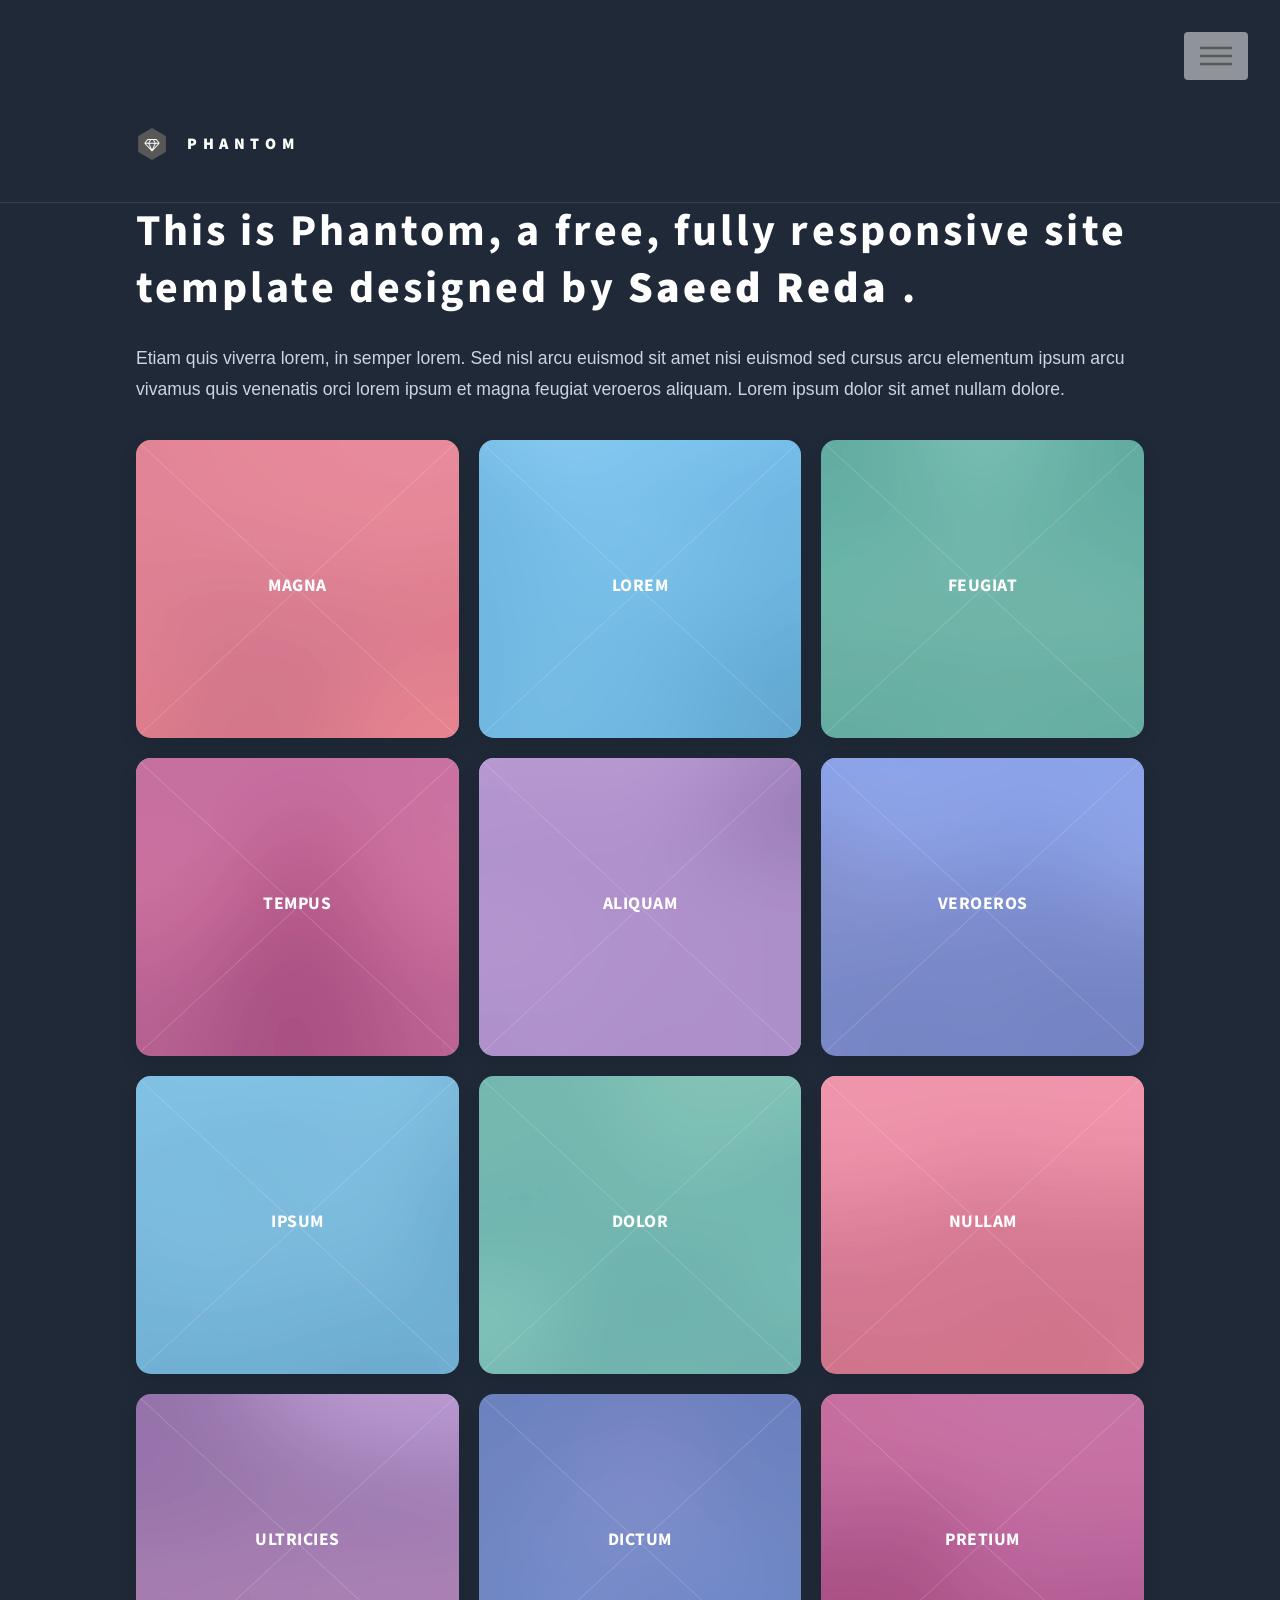
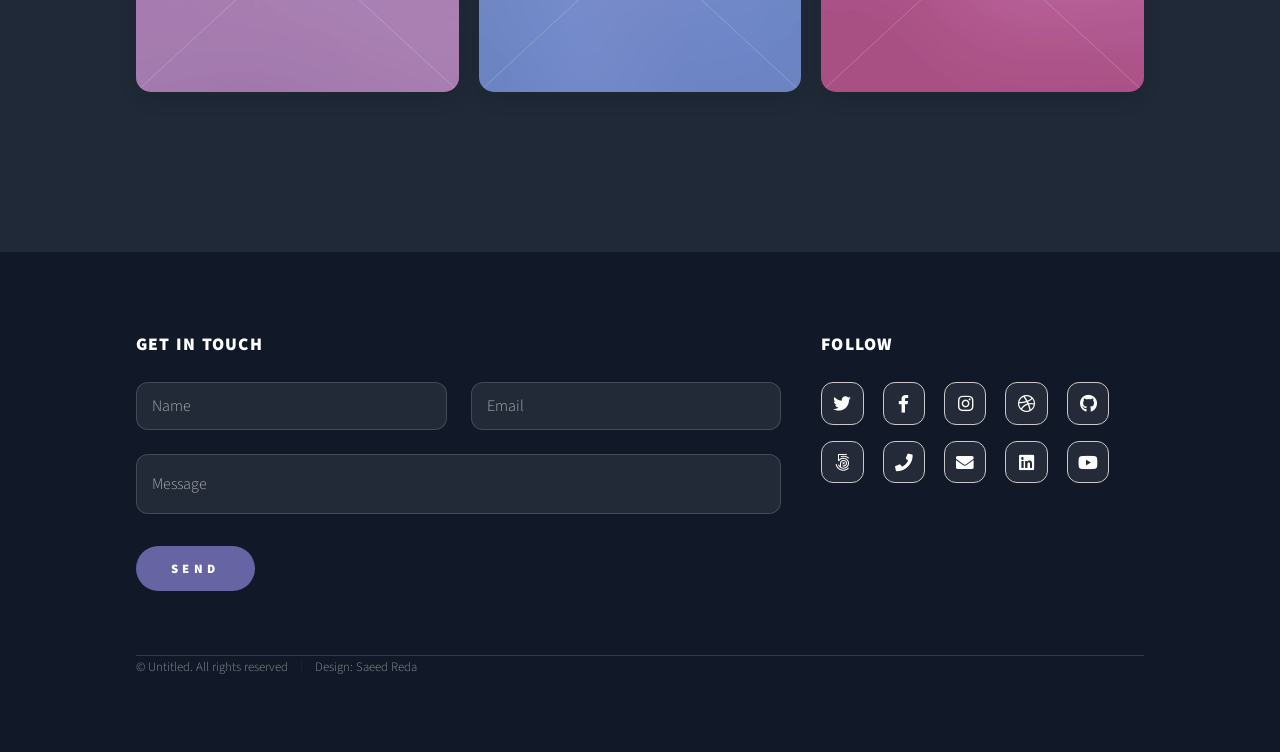
<file: index.html>
<!DOCTYPE HTML>
<!--
	Phantom by HTML5 UP
	html5up.net | @ajlkn
	Free for personal and commercial use under the CCA 3.0 license (html5up.net/license)
-->
<html>
	<head>
		<title>Template-1</title>
		<meta charset="utf-8" />
		<meta name="viewport" content="width=device-width, initial-scale=1, user-scalable=no" />
		<link rel="stylesheet" href="assets/css/main.css" />
		<noscript><link rel="stylesheet" href="assets/css/noscript.css" /></noscript>
	</head>
	<body class="is-preload">
		<!-- Wrapper -->
			<div id="wrapper">

				<!-- Header -->
					<header id="header">
						<div class="inner">

							<!-- Logo -->
								<a href="index.html" class="logo">
									<span class="symbol"><img src="images/logo.svg" alt="" /></span>	
									<span class="title">Phantom</span>
								</a>

							<!-- Nav -->
								<nav>
									<ul>
										<li><a href="#menu">Menu</a></li>
									</ul>
								</nav>

						</div>
					</header>

				<!-- Menu -->
					<nav id="menu">
						<h2>Menu</h2>
						<ul>
							<li><a href="index.html">Home</a></li>
							<li><a href="generic.html">Ipsum veroeros</a></li>
							<li><a href="generic.html">Tempus etiam</a></li>
							<li><a href="generic.html">Consequat dolor</a></li>
							<li><a href="elements.html">Elements</a></li>
						</ul>
					</nav>

				<!-- Main -->
					<div id="main">
						<div class="inner">
							<header>
								<h1>This is Phantom, a free, fully responsive site<br />
								template designed by <b>Saeed Reda
								</b>.</h1>
								<p>Etiam quis viverra lorem, in semper lorem. Sed nisl arcu euismod sit amet nisi euismod sed cursus arcu elementum ipsum arcu vivamus quis venenatis orci lorem ipsum et magna feugiat veroeros aliquam. Lorem ipsum dolor sit amet nullam dolore.</p>
							</header>
							<section class="tiles">
								<article class="style1">
									<span class="image">
										<img src="images/pic01.jpg" alt="" />
									</span>
									<a href="generic.html">
										<h2>Magna</h2>
										<div class="content">
											<p>Sed nisl arcu euismod sit amet nisi lorem etiam dolor veroeros et feugiat.</p>
										</div>
									</a>
								</article>
								<article class="style2">
									<span class="image">
										<img src="images/pic02.jpg" alt="" />
									</span>
									<a href="generic.html">
										<h2>Lorem</h2>
										<div class="content">
											<p>Sed nisl arcu euismod sit amet nisi lorem etiam dolor veroeros et feugiat.</p>
										</div>
									</a>
								</article>
								<article class="style3">
									<span class="image">
										<img src="images/pic03.jpg" alt="" />
									</span>
									<a href="generic.html">
										<h2>Feugiat</h2>
										<div class="content">
											<p>Sed nisl arcu euismod sit amet nisi lorem etiam dolor veroeros et feugiat.</p>
										</div>
									</a>
								</article>
								<article class="style4">
									<span class="image">
										<img src="images/pic04.jpg" alt="" />
									</span>
									<a href="generic.html">
										<h2>Tempus</h2>
										<div class="content">
											<p>Sed nisl arcu euismod sit amet nisi lorem etiam dolor veroeros et feugiat.</p>
										</div>
									</a>
								</article>
								<article class="style5">
									<span class="image">
										<img src="images/pic05.jpg" alt="" />
									</span>
									<a href="generic.html">
										<h2>Aliquam</h2>
										<div class="content">
											<p>Sed nisl arcu euismod sit amet nisi lorem etiam dolor veroeros et feugiat.</p>
										</div>
									</a>
								</article>
								<article class="style6">
									<span class="image">
										<img src="images/pic06.jpg" alt="" />
									</span>
									<a href="generic.html">
										<h2>Veroeros</h2>
										<div class="content">
											<p>Sed nisl arcu euismod sit amet nisi lorem etiam dolor veroeros et feugiat.</p>
										</div>
									</a>
								</article>
								<article class="style2">
									<span class="image">
										<img src="images/pic07.jpg" alt="" />
									</span>
									<a href="generic.html">
										<h2>Ipsum</h2>
										<div class="content">
											<p>Sed nisl arcu euismod sit amet nisi lorem etiam dolor veroeros et feugiat.</p>
										</div>
									</a>
								</article>
								<article class="style3">
									<span class="image">
										<img src="images/pic08.jpg" alt="" />
									</span>
									<a href="generic.html">
										<h2>Dolor</h2>
										<div class="content">
											<p>Sed nisl arcu euismod sit amet nisi lorem etiam dolor veroeros et feugiat.</p>
										</div>
									</a>
								</article>
								<article class="style1">
									<span class="image">
										<img src="images/pic09.jpg" alt="" />
									</span>
									<a href="generic.html">
										<h2>Nullam</h2>
										<div class="content">
											<p>Sed nisl arcu euismod sit amet nisi lorem etiam dolor veroeros et feugiat.</p>
										</div>
									</a>
								</article>
								<article class="style5">
									<span class="image">
										<img src="images/pic10.jpg" alt="" />
									</span>
									<a href="generic.html">
										<h2>Ultricies</h2>
										<div class="content">
											<p>Sed nisl arcu euismod sit amet nisi lorem etiam dolor veroeros et feugiat.</p>
										</div>
									</a>
								</article>
								<article class="style6">
									<span class="image">
										<img src="images/pic11.jpg" alt="" />
									</span>
									<a href="generic.html">
										<h2>Dictum</h2>
										<div class="content">
											<p>Sed nisl arcu euismod sit amet nisi lorem etiam dolor veroeros et feugiat.</p>
										</div>
									</a>
								</article>
								<article class="style4">
									<span class="image">
										<img src="images/pic12.jpg" alt="" />
									</span>
									<a href="generic.html">
										<h2>Pretium</h2>
										<div class="content">
											<p>Sed nisl arcu euismod sit amet nisi lorem etiam dolor veroeros et feugiat.</p>
										</div>
									</a>
								</article>
							</section>
						</div>
					</div>

				<!-- Footer -->
					<footer id="footer">
						<div class="inner">
							<section>
								<h2>Get in touch</h2>
								<form method="post" action="#">
									<div class="fields">
										<div class="field half">
											<input type="text" name="name" id="name" placeholder="Name" />
										</div>
										<div class="field half">
											<input type="email" name="email" id="email" placeholder="Email" />
										</div>
										<div class="field">
											<textarea name="message" id="message" placeholder="Message"></textarea>
										</div>
									</div>
									<ul class="actions">
										<li><input type="submit" value="Send" class="primary" /></li>
									</ul>
								</form>
							</section>
							<section>
								<h2>Follow</h2>
								<ul class="icons">
									<li><a href="#" class="icon brands style2 fa-twitter"><span class="label">Twitter</span></a></li>
									<li><a href="#" class="icon brands style2 fa-facebook-f"><span class="label">Facebook</span></a></li>
									<li><a href="#" class="icon brands style2 fa-instagram"><span class="label">Instagram</span></a></li>
									<li><a href="#" class="icon brands style2 fa-dribbble"><span class="label">Dribbble</span></a></li>
									<li><a href="#" class="icon brands style2 fa-github"><span class="label">GitHub</span></a></li>
									<li><a href="#" class="icon brands style2 fa-500px"><span class="label">500px</span></a></li>
									<li><a href="#" class="icon solid style2 fa-phone"><span class="label">Phone</span></a></li>
									<li><a href="#" class="icon solid style2 fa-envelope"><span class="label">Email</span></a></li>
									<li><a href="#" class="icon brands style2 fa-linkedin"><span class="label">LinkedIn</span></a></li>
									<li><a href="#" class="icon brands style2 fa-youtube"><span class="label">YouTube</span></a></li>
								</ul>
							</section>
							<ul class="copyright">
								<li>&copy; Untitled. All rights reserved</li><li>Design: Saeed Reda</li>
							</ul>
						</div>
					</footer>

			</div>

		<!-- Scripts -->
			<script src="assets/js/jquery.min.js"></script>
			<script src="assets/js/browser.min.js"></script>
			<script src="assets/js/breakpoints.min.js"></script>
			<script src="assets/js/util.js"></script>
			<script src="assets/js/main.js"></script>

	</body>
</html>
</file>
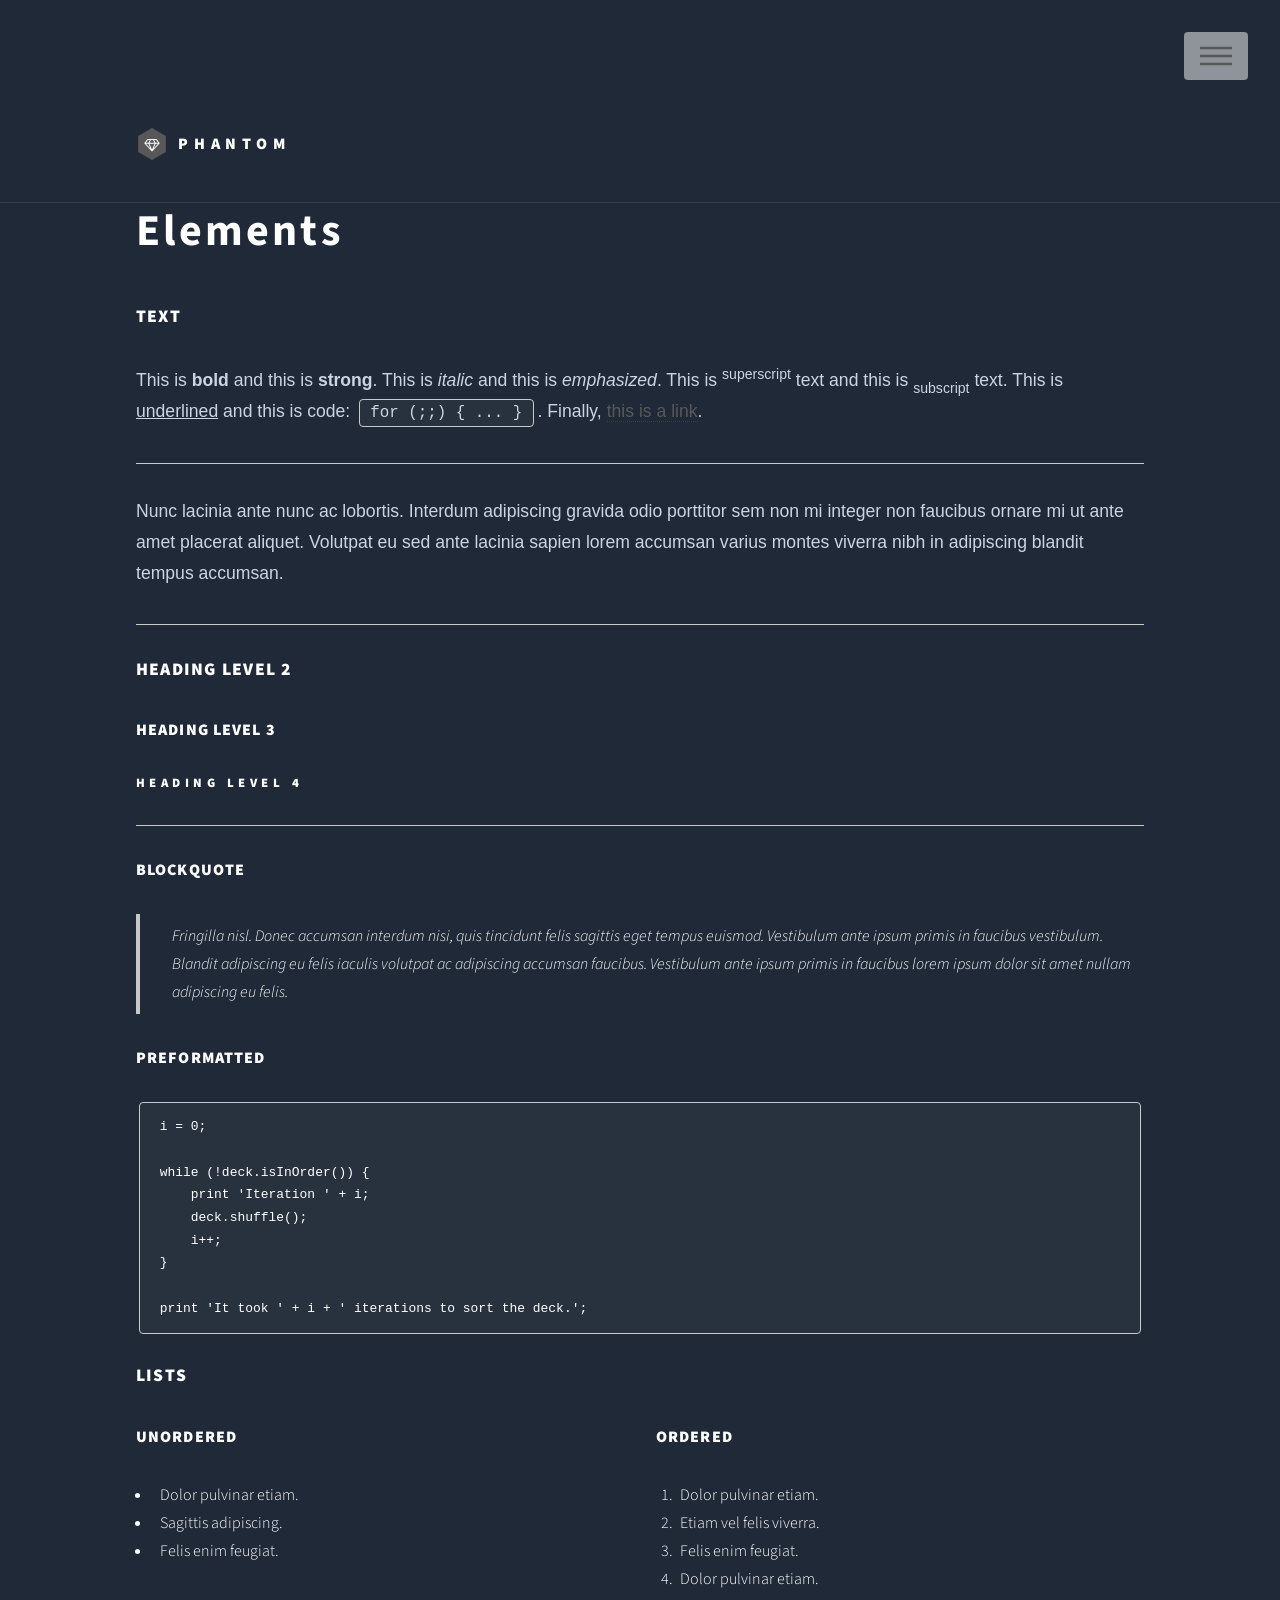
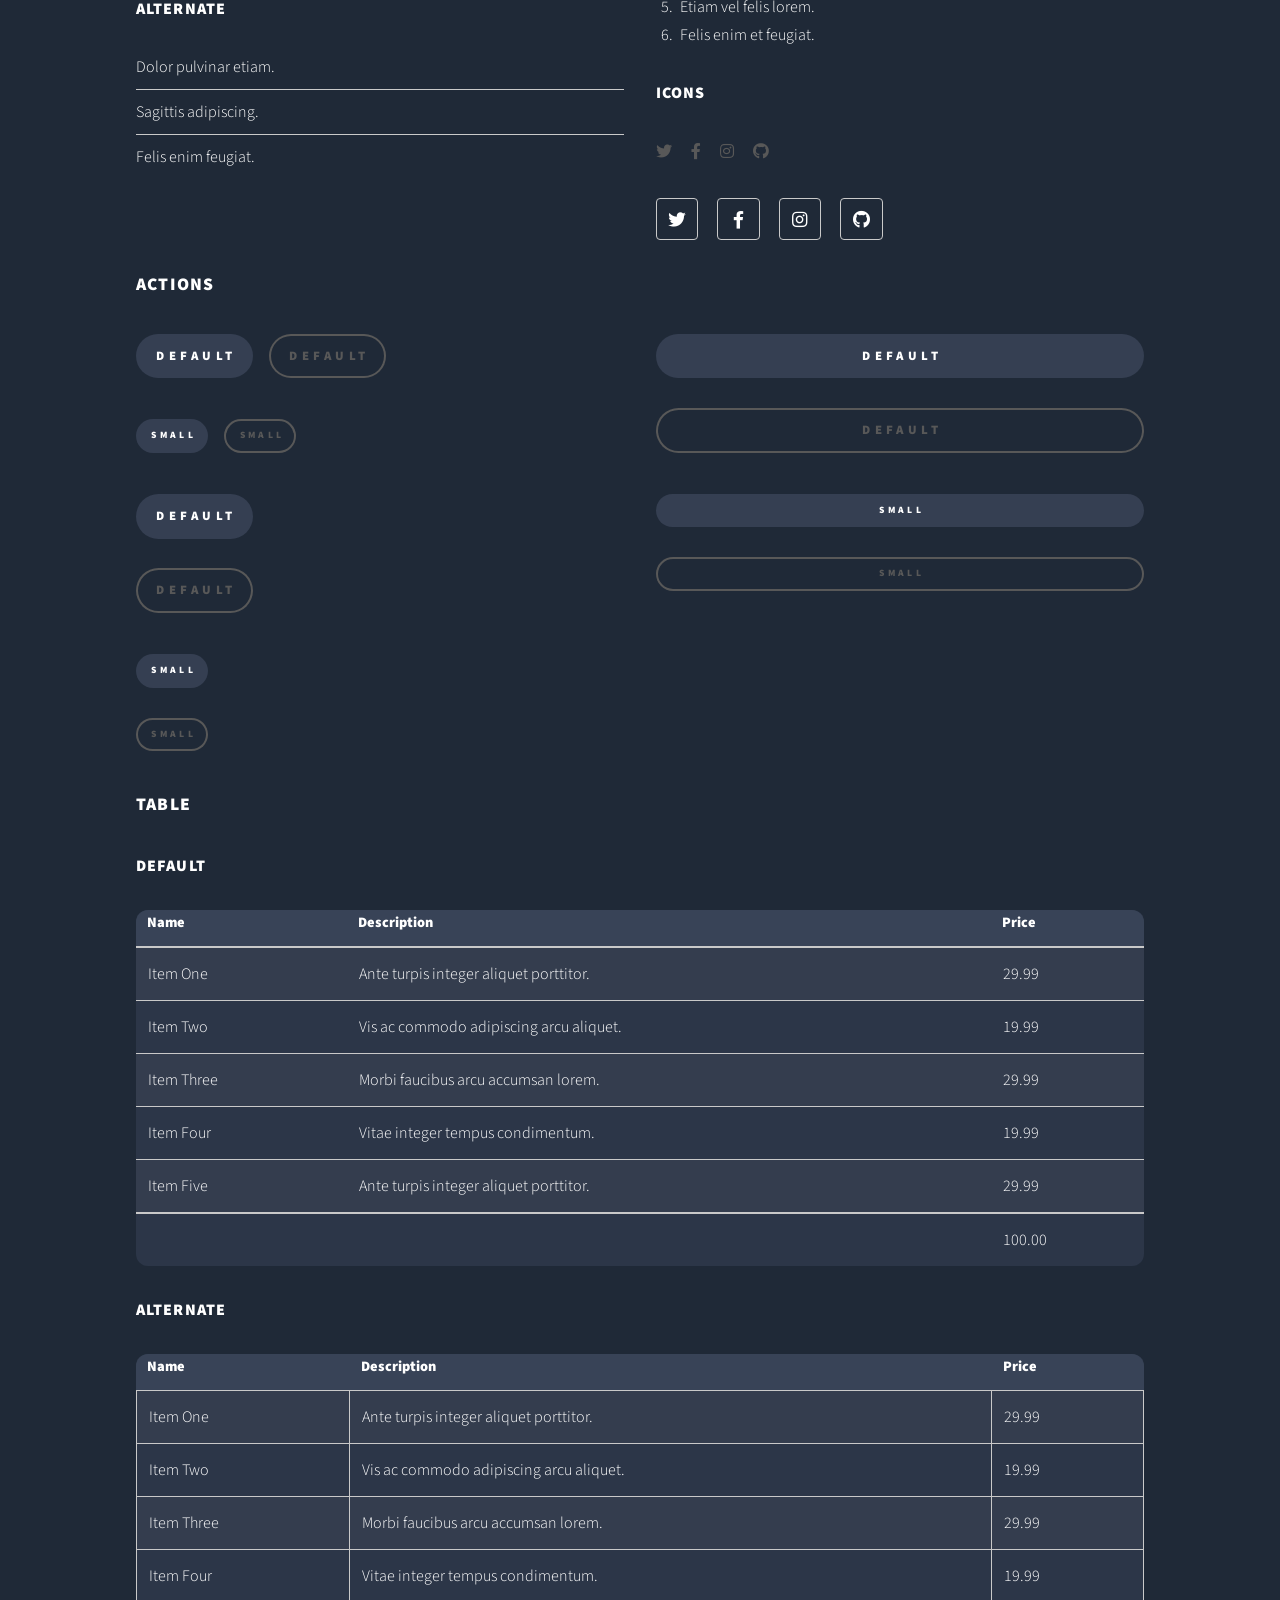
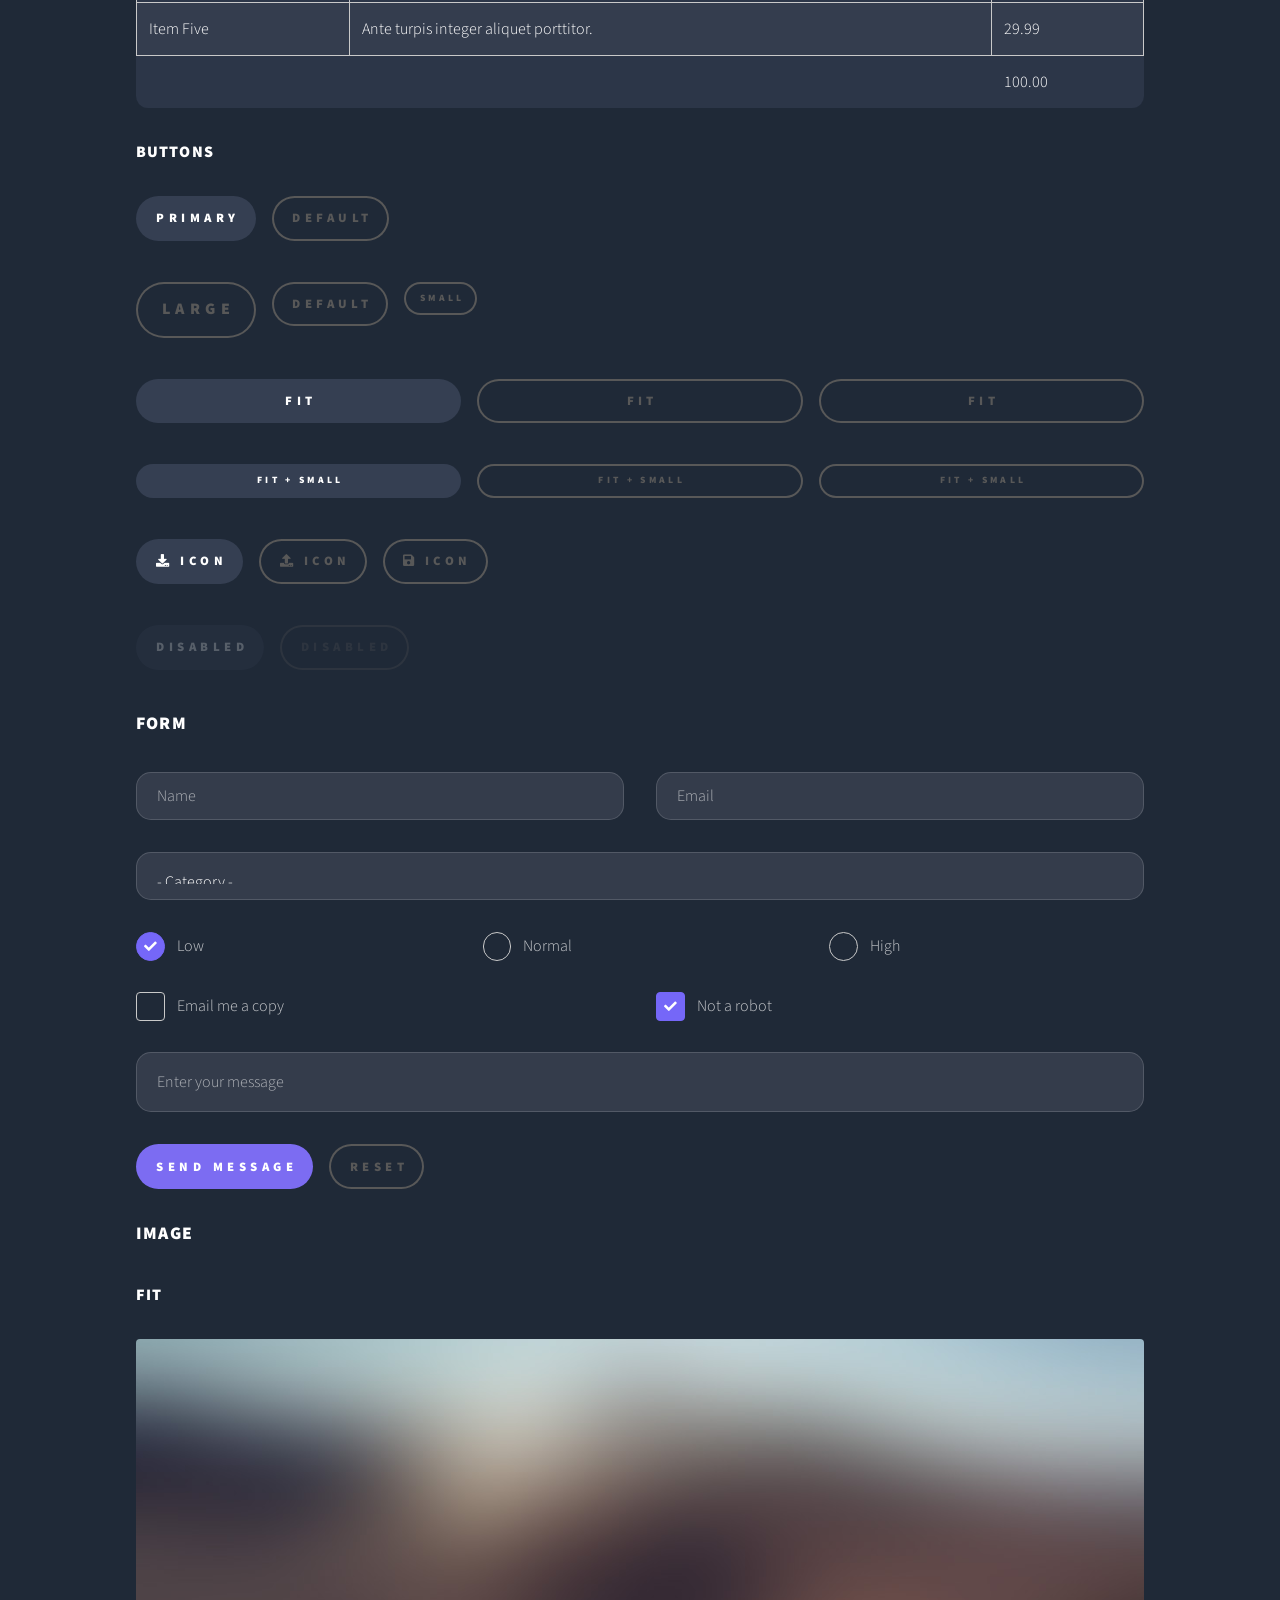
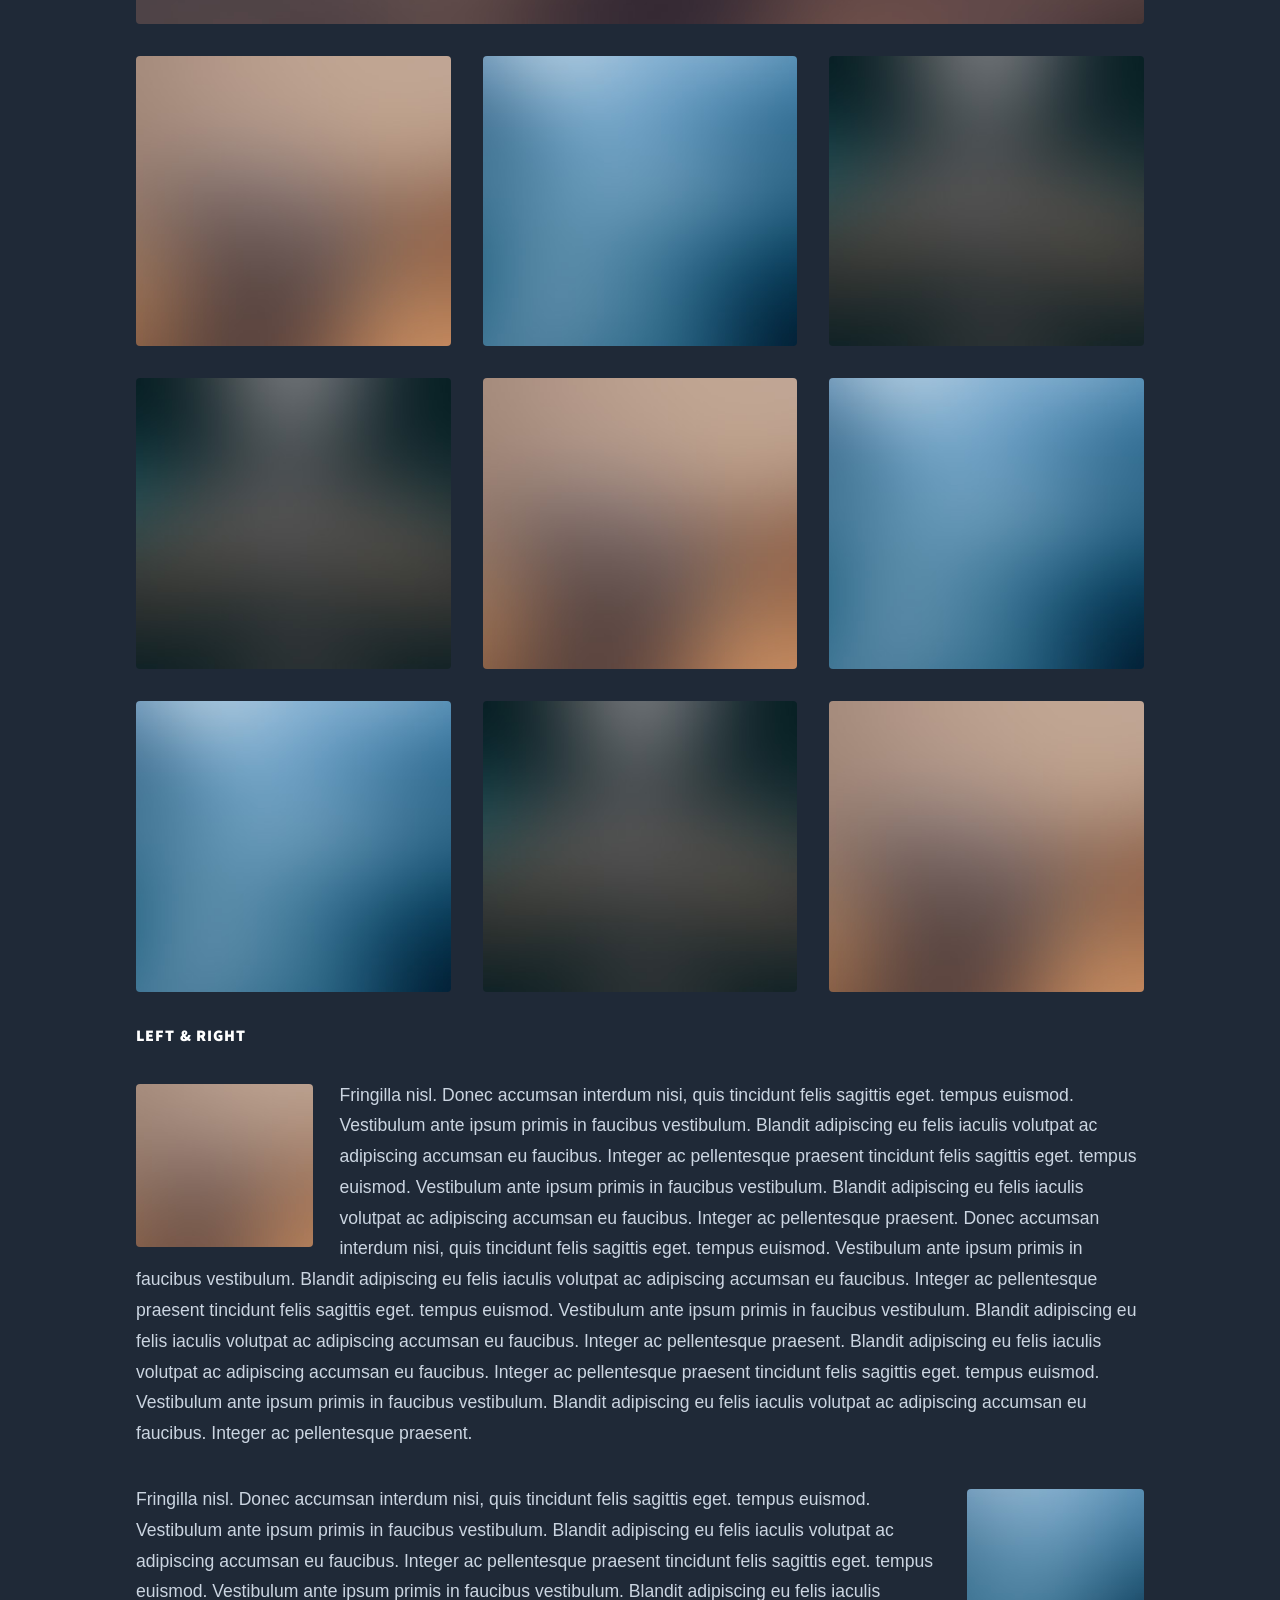
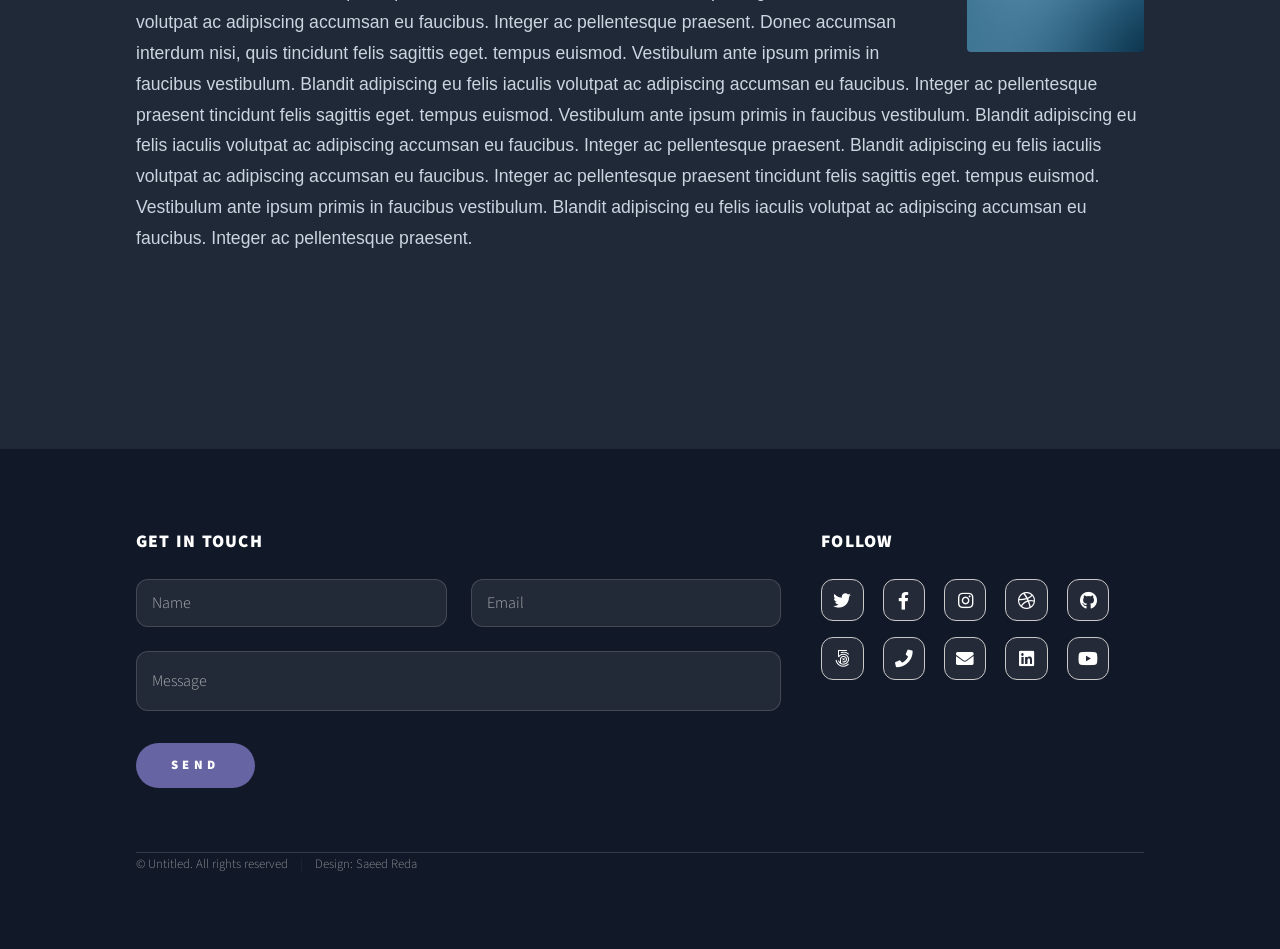
<file: elements.html>
<!DOCTYPE HTML>
<!--
	Phantom by HTML5 UP
	html5up.net | @ajlkn
	Free for personal and commercial use under the CCA 3.0 license (html5up.net/license)
-->
<html>
	<head>
		<title>Elements - Phantom by HTML5 UP</title>
		<meta charset="utf-8" />
		<meta name="viewport" content="width=device-width, initial-scale=1, user-scalable=no" />
		<link rel="stylesheet" href="assets/css/main.css" />
		<noscript><link rel="stylesheet" href="assets/css/noscript.css" /></noscript>
	</head>
	<body class="is-preload">
		<!-- Wrapper -->
			<div id="wrapper">

				<!-- Header -->
					<header id="header">
						<div class="inner">

							<!-- Logo -->
								<a href="index.html" class="logo">
									<span class="symbol"><img src="images/logo.svg" alt="" /></span><span class="title">Phantom</span>
								</a>

							<!-- Nav -->
								<nav>
									<ul>
										<li><a href="#menu">Menu</a></li>
									</ul>
								</nav>

						</div>
					</header>

				<!-- Menu -->
					<nav id="menu">
						<h2>Menu</h2>
						<ul>
							<li><a href="index.html">Home</a></li>
							<li><a href="generic.html">Ipsum veroeros</a></li>
							<li><a href="generic.html">Tempus etiam</a></li>
							<li><a href="generic.html">Consequat dolor</a></li>
							<li><a href="elements.html">Elements</a></li>
						</ul>
					</nav>

				<!-- Main -->
					<div id="main">
						<div class="inner">
							<h1>Elements</h1>

							<!-- Text -->
								<section>
									<h2>Text</h2>
									<p>This is <b>bold</b> and this is <strong>strong</strong>. This is <i>italic</i> and this is <em>emphasized</em>.
									This is <sup>superscript</sup> text and this is <sub>subscript</sub> text.
									This is <u>underlined</u> and this is code: <code>for (;;) { ... }</code>. Finally, <a href="#">this is a link</a>.</p>
									<hr />
									<p>Nunc lacinia ante nunc ac lobortis. Interdum adipiscing gravida odio porttitor sem non mi integer non faucibus ornare mi ut ante amet placerat aliquet. Volutpat eu sed ante lacinia sapien lorem accumsan varius montes viverra nibh in adipiscing blandit tempus accumsan.</p>
									<hr />
									<h2>Heading Level 2</h2>
									<h3>Heading Level 3</h3>
									<h4>Heading Level 4</h4>
									<hr />
									<h3>Blockquote</h3>
									<blockquote>Fringilla nisl. Donec accumsan interdum nisi, quis tincidunt felis sagittis eget tempus euismod. Vestibulum ante ipsum primis in faucibus vestibulum. Blandit adipiscing eu felis iaculis volutpat ac adipiscing accumsan faucibus. Vestibulum ante ipsum primis in faucibus lorem ipsum dolor sit amet nullam adipiscing eu felis.</blockquote>
									<h3>Preformatted</h3>
									<pre><code>i = 0;

while (!deck.isInOrder()) {
    print 'Iteration ' + i;
    deck.shuffle();
    i++;
}

print 'It took ' + i + ' iterations to sort the deck.';</code></pre>
								</section>

							<!-- Lists -->
								<section>
									<h2>Lists</h2>
									<div class="row">
										<div class="col-6 col-12-medium">
											<h3>Unordered</h3>
											<ul>
												<li>Dolor pulvinar etiam.</li>
												<li>Sagittis adipiscing.</li>
												<li>Felis enim feugiat.</li>
											</ul>
											<h3>Alternate</h3>
											<ul class="alt">
												<li>Dolor pulvinar etiam.</li>
												<li>Sagittis adipiscing.</li>
												<li>Felis enim feugiat.</li>
											</ul>
										</div>
										<div class="col-6 col-12-medium">
											<h3>Ordered</h3>
											<ol>
												<li>Dolor pulvinar etiam.</li>
												<li>Etiam vel felis viverra.</li>
												<li>Felis enim feugiat.</li>
												<li>Dolor pulvinar etiam.</li>
												<li>Etiam vel felis lorem.</li>
												<li>Felis enim et feugiat.</li>
											</ol>
											<h3>Icons</h3>
											<ul class="icons">
												<li><a href="#" class="icon brands style1 fa-twitter"><span class="label">Twitter</span></a></li>
												<li><a href="#" class="icon brands style1 fa-facebook-f"><span class="label">Facebook</span></a></li>
												<li><a href="#" class="icon brands style1 fa-instagram"><span class="label">Instagram</span></a></li>
												<li><a href="#" class="icon brands style1 fa-github"><span class="label">Github</span></a></li>
											</ul>
											<ul class="icons">
												<li><a href="#" class="icon brands style2 fa-twitter"><span class="label">Twitter</span></a></li>
												<li><a href="#" class="icon brands style2 fa-facebook-f"><span class="label">Facebook</span></a></li>
												<li><a href="#" class="icon brands style2 fa-instagram"><span class="label">Instagram</span></a></li>
												<li><a href="#" class="icon brands style2 fa-github"><span class="label">Github</span></a></li>
											</ul>
										</div>
									</div>
									<h2>Actions</h2>
									<div class="row">
										<div class="col-6 col-12-medium">
											<ul class="actions">
												<li><a href="#" class="button primary">Default</a></li>
												<li><a href="#" class="button">Default</a></li>
											</ul>
											<ul class="actions small">
												<li><a href="#" class="button primary small">Small</a></li>
												<li><a href="#" class="button small">Small</a></li>
											</ul>
											<ul class="actions stacked">
												<li><a href="#" class="button primary">Default</a></li>
												<li><a href="#" class="button">Default</a></li>
											</ul>
											<ul class="actions stacked">
												<li><a href="#" class="button primary small">Small</a></li>
												<li><a href="#" class="button small">Small</a></li>
											</ul>
										</div>
										<div class="col-6 col-12-medium">
											<ul class="actions stacked">
												<li><a href="#" class="button primary fit">Default</a></li>
												<li><a href="#" class="button fit">Default</a></li>
											</ul>
											<ul class="actions stacked">
												<li><a href="#" class="button primary small fit">Small</a></li>
												<li><a href="#" class="button small fit">Small</a></li>
											</ul>
										</div>
									</div>
								</section>

							<!-- Table -->
								<section>
									<h2>Table</h2>
									<h3>Default</h3>
									<div class="table-wrapper">
										<table>
											<thead>
												<tr>
													<th>Name</th>
													<th>Description</th>
													<th>Price</th>
												</tr>
											</thead>
											<tbody>
												<tr>
													<td>Item One</td>
													<td>Ante turpis integer aliquet porttitor.</td>
													<td>29.99</td>
												</tr>
												<tr>
													<td>Item Two</td>
													<td>Vis ac commodo adipiscing arcu aliquet.</td>
													<td>19.99</td>
												</tr>
												<tr>
													<td>Item Three</td>
													<td> Morbi faucibus arcu accumsan lorem.</td>
													<td>29.99</td>
												</tr>
												<tr>
													<td>Item Four</td>
													<td>Vitae integer tempus condimentum.</td>
													<td>19.99</td>
												</tr>
												<tr>
													<td>Item Five</td>
													<td>Ante turpis integer aliquet porttitor.</td>
													<td>29.99</td>
												</tr>
											</tbody>
											<tfoot>
												<tr>
													<td colspan="2"></td>
													<td>100.00</td>
												</tr>
											</tfoot>
										</table>
									</div>

									<h3>Alternate</h3>
									<div class="table-wrapper">
										<table class="alt">
											<thead>
												<tr>
													<th>Name</th>
													<th>Description</th>
													<th>Price</th>
												</tr>
											</thead>
											<tbody>
												<tr>
													<td>Item One</td>
													<td>Ante turpis integer aliquet porttitor.</td>
													<td>29.99</td>
												</tr>
												<tr>
													<td>Item Two</td>
													<td>Vis ac commodo adipiscing arcu aliquet.</td>
													<td>19.99</td>
												</tr>
												<tr>
													<td>Item Three</td>
													<td> Morbi faucibus arcu accumsan lorem.</td>
													<td>29.99</td>
												</tr>
												<tr>
													<td>Item Four</td>
													<td>Vitae integer tempus condimentum.</td>
													<td>19.99</td>
												</tr>
												<tr>
													<td>Item Five</td>
													<td>Ante turpis integer aliquet porttitor.</td>
													<td>29.99</td>
												</tr>
											</tbody>
											<tfoot>
												<tr>
													<td colspan="2"></td>
													<td>100.00</td>
												</tr>
											</tfoot>
										</table>
									</div>
								</section>

							<!-- Buttons -->
								<section>
									<h3>Buttons</h3>
									<ul class="actions">
										<li><a href="#" class="button primary">Primary</a></li>
										<li><a href="#" class="button">Default</a></li>
									</ul>
									<ul class="actions">
										<li><a href="#" class="button large">Large</a></li>
										<li><a href="#" class="button">Default</a></li>
										<li><a href="#" class="button small">Small</a></li>
									</ul>
									<ul class="actions fit">
										<li><a href="#" class="button primary fit">Fit</a></li>
										<li><a href="#" class="button fit">Fit</a></li>
										<li><a href="#" class="button fit">Fit</a></li>
									</ul>
									<ul class="actions fit small">
										<li><a href="#" class="button primary fit small">Fit + Small</a></li>
										<li><a href="#" class="button fit small">Fit + Small</a></li>
										<li><a href="#" class="button fit small">Fit + Small</a></li>
									</ul>
									<ul class="actions">
										<li><a href="#" class="button primary icon solid fa-download">Icon</a></li>
										<li><a href="#" class="button icon solid fa-upload">Icon</a></li>
										<li><a href="#" class="button icon solid fa-save">Icon</a></li>
									</ul>
									<ul class="actions">
										<li><span class="button primary disabled">Disabled</span></li>
										<li><span class="button disabled">Disabled</span></li>
									</ul>
								</section>

							<!-- Form -->
								<section>
									<h2>Form</h2>
									<form method="post" action="#">
										<div class="row gtr-uniform">
											<div class="col-6 col-12-xsmall">
												<input type="text" name="demo-name" id="demo-name" value="" placeholder="Name" />
											</div>
											<div class="col-6 col-12-xsmall">
												<input type="email" name="demo-email" id="demo-email" value="" placeholder="Email" />
											</div>
											<div class="col-12">
												<select name="demo-category" id="demo-category">
													<option value="">- Category -</option>
													<option value="1">Manufacturing</option>
													<option value="1">Shipping</option>
													<option value="1">Administration</option>
													<option value="1">Human Resources</option>
												</select>
											</div>
											<div class="col-4 col-12-small">
												<input type="radio" id="demo-priority-low" name="demo-priority" checked>
												<label for="demo-priority-low">Low</label>
											</div>
											<div class="col-4 col-12-small">
												<input type="radio" id="demo-priority-normal" name="demo-priority">
												<label for="demo-priority-normal">Normal</label>
											</div>
											<div class="col-4 col-12-small">
												<input type="radio" id="demo-priority-high" name="demo-priority">
												<label for="demo-priority-high">High</label>
											</div>
											<div class="col-6 col-12-small">
												<input type="checkbox" id="demo-copy" name="demo-copy">
												<label for="demo-copy">Email me a copy</label>
											</div>
											<div class="col-6 col-12-small">
												<input type="checkbox" id="demo-human" name="demo-human" checked>
												<label for="demo-human">Not a robot</label>
											</div>
											<div class="col-12">
												<textarea name="demo-message" id="demo-message" placeholder="Enter your message" rows="6"></textarea>
											</div>
											<div class="col-12">
												<ul class="actions">
													<li><input type="submit" value="Send Message" class="primary" /></li>
													<li><input type="reset" value="Reset" /></li>
												</ul>
											</div>
										</div>
									</form>
								</section>

							<!-- Image -->
								<section>
									<h2>Image</h2>
									<h3>Fit</h3>
									<div class="box alt">
										<div class="row gtr-uniform">
											<div class="col-12"><span class="image fit"><img src="images/pic13.jpg" alt="" /></span></div>
											<div class="col-4"><span class="image fit"><img src="images/pic01.jpg" alt="" /></span></div>
											<div class="col-4"><span class="image fit"><img src="images/pic02.jpg" alt="" /></span></div>
											<div class="col-4"><span class="image fit"><img src="images/pic03.jpg" alt="" /></span></div>
											<div class="col-4"><span class="image fit"><img src="images/pic03.jpg" alt="" /></span></div>
											<div class="col-4"><span class="image fit"><img src="images/pic01.jpg" alt="" /></span></div>
											<div class="col-4"><span class="image fit"><img src="images/pic02.jpg" alt="" /></span></div>
											<div class="col-4"><span class="image fit"><img src="images/pic02.jpg" alt="" /></span></div>
											<div class="col-4"><span class="image fit"><img src="images/pic03.jpg" alt="" /></span></div>
											<div class="col-4"><span class="image fit"><img src="images/pic01.jpg" alt="" /></span></div>
										</div>
									</div>
									<h3>Left &amp; Right</h3>
									<p><span class="image left"><img src="images/pic14.jpg" alt="" /></span>Fringilla nisl. Donec accumsan interdum nisi, quis tincidunt felis sagittis eget. tempus euismod. Vestibulum ante ipsum primis in faucibus vestibulum. Blandit adipiscing eu felis iaculis volutpat ac adipiscing accumsan eu faucibus. Integer ac pellentesque praesent tincidunt felis sagittis eget. tempus euismod. Vestibulum ante ipsum primis in faucibus vestibulum. Blandit adipiscing eu felis iaculis volutpat ac adipiscing accumsan eu faucibus. Integer ac pellentesque praesent. Donec accumsan interdum nisi, quis tincidunt felis sagittis eget. tempus euismod. Vestibulum ante ipsum primis in faucibus vestibulum. Blandit adipiscing eu felis iaculis volutpat ac adipiscing accumsan eu faucibus. Integer ac pellentesque praesent tincidunt felis sagittis eget. tempus euismod. Vestibulum ante ipsum primis in faucibus vestibulum. Blandit adipiscing eu felis iaculis volutpat ac adipiscing accumsan eu faucibus. Integer ac pellentesque praesent. Blandit adipiscing eu felis iaculis volutpat ac adipiscing accumsan eu faucibus. Integer ac pellentesque praesent tincidunt felis sagittis eget. tempus euismod. Vestibulum ante ipsum primis in faucibus vestibulum. Blandit adipiscing eu felis iaculis volutpat ac adipiscing accumsan eu faucibus. Integer ac pellentesque praesent.</p>
									<p><span class="image right"><img src="images/pic15.jpg" alt="" /></span>Fringilla nisl. Donec accumsan interdum nisi, quis tincidunt felis sagittis eget. tempus euismod. Vestibulum ante ipsum primis in faucibus vestibulum. Blandit adipiscing eu felis iaculis volutpat ac adipiscing accumsan eu faucibus. Integer ac pellentesque praesent tincidunt felis sagittis eget. tempus euismod. Vestibulum ante ipsum primis in faucibus vestibulum. Blandit adipiscing eu felis iaculis volutpat ac adipiscing accumsan eu faucibus. Integer ac pellentesque praesent. Donec accumsan interdum nisi, quis tincidunt felis sagittis eget. tempus euismod. Vestibulum ante ipsum primis in faucibus vestibulum. Blandit adipiscing eu felis iaculis volutpat ac adipiscing accumsan eu faucibus. Integer ac pellentesque praesent tincidunt felis sagittis eget. tempus euismod. Vestibulum ante ipsum primis in faucibus vestibulum. Blandit adipiscing eu felis iaculis volutpat ac adipiscing accumsan eu faucibus. Integer ac pellentesque praesent. Blandit adipiscing eu felis iaculis volutpat ac adipiscing accumsan eu faucibus. Integer ac pellentesque praesent tincidunt felis sagittis eget. tempus euismod. Vestibulum ante ipsum primis in faucibus vestibulum. Blandit adipiscing eu felis iaculis volutpat ac adipiscing accumsan eu faucibus. Integer ac pellentesque praesent.</p>
								</section>

						</div>
					</div>

				<!-- Footer -->
					<footer id="footer">
						<div class="inner">
							<section>
								<h2>Get in touch</h2>
								<form method="post" action="#">
									<div class="fields">
										<div class="field half">
											<input type="text" name="name" id="name" placeholder="Name" />
										</div>
										<div class="field half">
											<input type="email" name="email" id="email" placeholder="Email" />
										</div>
										<div class="field">
											<textarea name="message" id="message" placeholder="Message"></textarea>
										</div>
									</div>
									<ul class="actions">
										<li><input type="submit" value="Send" class="primary" /></li>
									</ul>
								</form>
							</section>
							<section>
								<h2>Follow</h2>
								<ul class="icons">
									<li><a href="#" class="icon brands style2 fa-twitter"><span class="label">Twitter</span></a></li>
									<li><a href="#" class="icon brands style2 fa-facebook-f"><span class="label">Facebook</span></a></li>
									<li><a href="#" class="icon brands style2 fa-instagram"><span class="label">Instagram</span></a></li>
									<li><a href="#" class="icon brands style2 fa-dribbble"><span class="label">Dribbble</span></a></li>
									<li><a href="#" class="icon brands style2 fa-github"><span class="label">GitHub</span></a></li>
									<li><a href="#" class="icon brands style2 fa-500px"><span class="label">500px</span></a></li>
									<li><a href="#" class="icon solid style2 fa-phone"><span class="label">Phone</span></a></li>
									<li><a href="#" class="icon solid style2 fa-envelope"><span class="label">Email</span></a></li>
									<li><a href="#" class="icon brands style2 fa-linkedin"><span class="label">LinkedIn</span></a></li>
									<li><a href="#" class="icon brands style2 fa-youtube"><span class="label">YouTube</span></a></li>
								</ul>
							</section>
							<ul class="copyright">
								<li>&copy; Untitled. All rights reserved</li><li>Design: Saeed Reda</li>
							</ul>
						</div>
					</footer>

			</div>

		<!-- Scripts -->
			<script src="assets/js/jquery.min.js"></script>
			<script src="assets/js/browser.min.js"></script>
			<script src="assets/js/breakpoints.min.js"></script>
			<script src="assets/js/util.js"></script>
			<script src="assets/js/main.js"></script>

	</body>
</html>
</file>
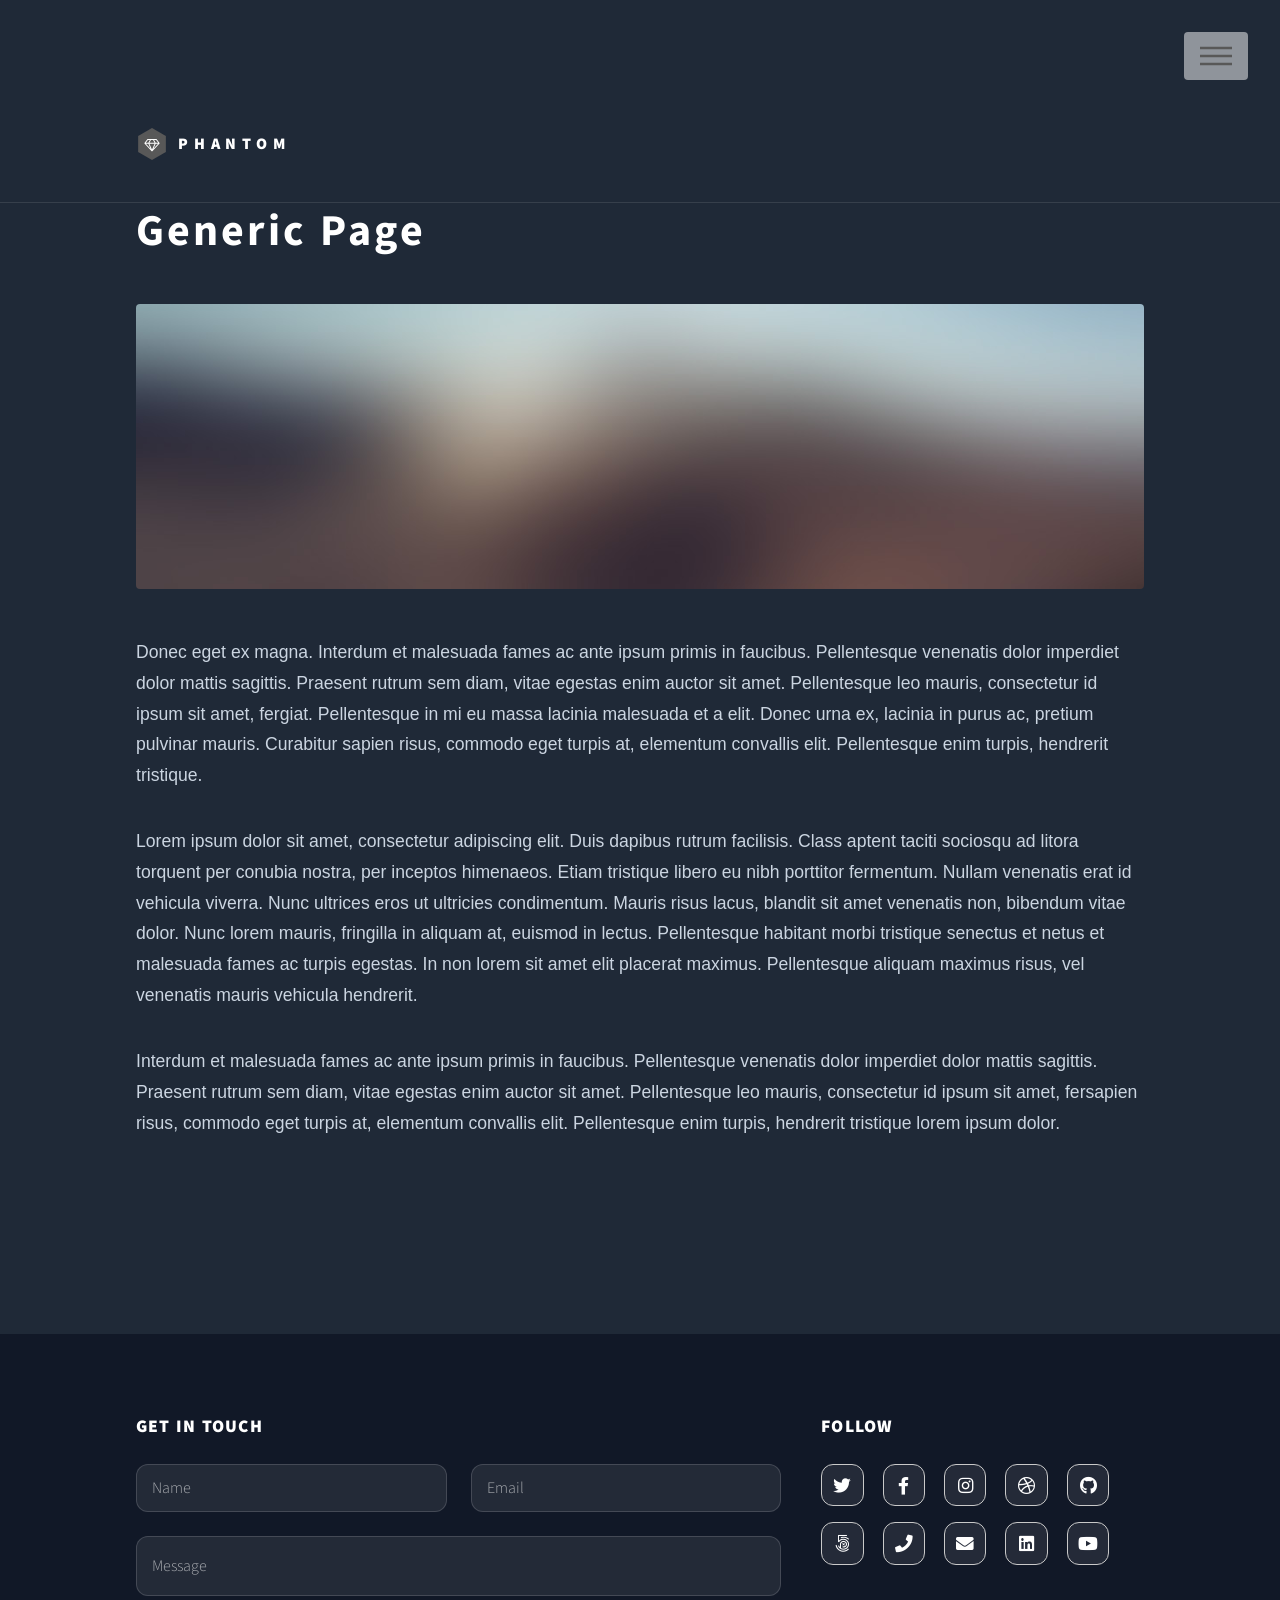
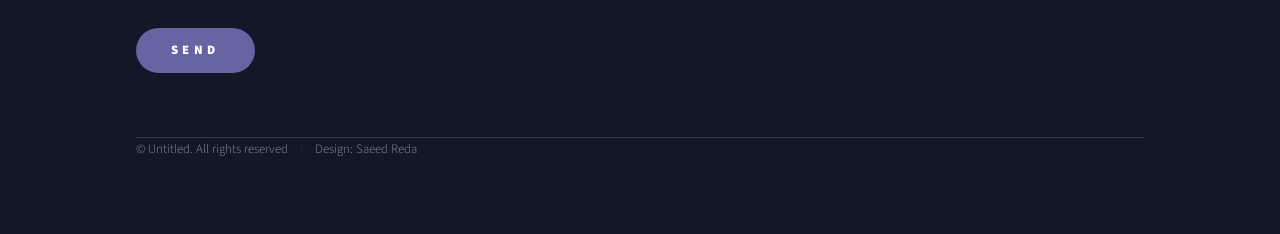
<file: generic.html>
<!DOCTYPE HTML>
<!--
	Phantom by HTML5 UP
	html5up.net | @ajlkn
	Free for personal and commercial use under the CCA 3.0 license (html5up.net/license)
-->
<html>
	<head>
		<title>Generic - Phantom by HTML5 UP</title>
		<meta charset="utf-8" />
		<meta name="viewport" content="width=device-width, initial-scale=1, user-scalable=no" />
		<link rel="stylesheet" href="assets/css/main.css" />
		<noscript><link rel="stylesheet" href="assets/css/noscript.css" /></noscript>
	</head>
	<body class="is-preload">
		<!-- Wrapper -->
			<div id="wrapper">

				<!-- Header -->
					<header id="header">
						<div class="inner">

							<!-- Logo -->
								<a href="index.html" class="logo">
									<span class="symbol"><img src="images/logo.svg" alt="" /></span><span class="title">Phantom</span>
								</a>

							<!-- Nav -->
								<nav>
									<ul>
										<li><a href="#menu">Menu</a></li>
									</ul>
								</nav>

						</div>
					</header>

				<!-- Menu -->
					<nav id="menu">
						<h2>Menu</h2>
						<ul>
							<li><a href="index.html">Home</a></li>
							<li><a href="generic.html">Ipsum veroeros</a></li>
							<li><a href="generic.html">Tempus etiam</a></li>
							<li><a href="generic.html">Consequat dolor</a></li>
							<li><a href="elements.html">Elements</a></li>
						</ul>
					</nav>

				<!-- Main -->
					<div id="main">
						<div class="inner">
							<h1>Generic Page</h1>
							<span class="image main"><img src="images/pic13.jpg" alt="" /></span>
							<p>Donec eget ex magna. Interdum et malesuada fames ac ante ipsum primis in faucibus. Pellentesque venenatis dolor imperdiet dolor mattis sagittis. Praesent rutrum sem diam, vitae egestas enim auctor sit amet. Pellentesque leo mauris, consectetur id ipsum sit amet, fergiat. Pellentesque in mi eu massa lacinia malesuada et a elit. Donec urna ex, lacinia in purus ac, pretium pulvinar mauris. Curabitur sapien risus, commodo eget turpis at, elementum convallis elit. Pellentesque enim turpis, hendrerit tristique.</p>
							<p>Lorem ipsum dolor sit amet, consectetur adipiscing elit. Duis dapibus rutrum facilisis. Class aptent taciti sociosqu ad litora torquent per conubia nostra, per inceptos himenaeos. Etiam tristique libero eu nibh porttitor fermentum. Nullam venenatis erat id vehicula viverra. Nunc ultrices eros ut ultricies condimentum. Mauris risus lacus, blandit sit amet venenatis non, bibendum vitae dolor. Nunc lorem mauris, fringilla in aliquam at, euismod in lectus. Pellentesque habitant morbi tristique senectus et netus et malesuada fames ac turpis egestas. In non lorem sit amet elit placerat maximus. Pellentesque aliquam maximus risus, vel venenatis mauris vehicula hendrerit.</p>
							<p>Interdum et malesuada fames ac ante ipsum primis in faucibus. Pellentesque venenatis dolor imperdiet dolor mattis sagittis. Praesent rutrum sem diam, vitae egestas enim auctor sit amet. Pellentesque leo mauris, consectetur id ipsum sit amet, fersapien risus, commodo eget turpis at, elementum convallis elit. Pellentesque enim turpis, hendrerit tristique lorem ipsum dolor.</p>
						</div>
					</div>

				<!-- Footer -->
					<footer id="footer">
						<div class="inner">
							<section>
								<h2>Get in touch</h2>
								<form method="post" action="#">
									<div class="fields">
										<div class="field half">
											<input type="text" name="name" id="name" placeholder="Name" />
										</div>
										<div class="field half">
											<input type="email" name="email" id="email" placeholder="Email" />
										</div>
										<div class="field">
											<textarea name="message" id="message" placeholder="Message"></textarea>
										</div>
									</div>
									<ul class="actions">
										<li><input type="submit" value="Send" class="primary" /></li>
									</ul>
								</form>
							</section>
							<section>
								<h2>Follow</h2>
								<ul class="icons">
									<li><a href="#" class="icon brands style2 fa-twitter"><span class="label">Twitter</span></a></li>
									<li><a href="#" class="icon brands style2 fa-facebook-f"><span class="label">Facebook</span></a></li>
									<li><a href="#" class="icon brands style2 fa-instagram"><span class="label">Instagram</span></a></li>
									<li><a href="#" class="icon brands style2 fa-dribbble"><span class="label">Dribbble</span></a></li>
									<li><a href="#" class="icon brands style2 fa-github"><span class="label">GitHub</span></a></li>
									<li><a href="#" class="icon brands style2 fa-500px"><span class="label">500px</span></a></li>
									<li><a href="#" class="icon solid style2 fa-phone"><span class="label">Phone</span></a></li>
									<li><a href="#" class="icon solid style2 fa-envelope"><span class="label">Email</span></a></li>
									<li><a href="#" class="icon brands style2 fa-linkedin"><span class="label">LinkedIn</span></a></li>
									<li><a href="#" class="icon brands style2 fa-youtube"><span class="label">YouTube</span></a></li>
								</ul>
							</section>
							<ul class="copyright">
								<li>&copy; Untitled. All rights reserved</li><li>Design: Saeed Reda</li>
							</ul>
						</div>
					</footer>

			</div>

		<!-- Scripts -->
			<script src="assets/js/jquery.min.js"></script>
			<script src="assets/js/browser.min.js"></script>
			<script src="assets/js/breakpoints.min.js"></script>
			<script src="assets/js/util.js"></script>
			<script src="assets/js/main.js"></script>

	</body>
</html>
</file>
<file: assets/css/noscript.css>
/*
	Phantom by HTML5 UP
	html5up.net | @ajlkn
	Free for personal and commercial use under the CCA 3.0 license (html5up.net/license)
*/

/* Tiles */

	body.is-preload .tiles article {
		-moz-transform: none;
		-webkit-transform: none;
		-ms-transform: none;
		transform: none;
		opacity: 1;
	}
</file>
<file: assets/css/main.css>
@import url(fontawesome-all.min.css);
@import url("https://fonts.googleapis.com/css?family=Source+Sans+Pro:300,700,900");

/*
	Phantom by HTML5 UP
	html5up.net | @ajlkn
	Free for personal and commercial use under the CCA 3.0 license (html5up.net/license)
*/


html, body, div, span, applet, object,
iframe, h1, h2, h3, h4, h5, h6, p, blockquote,
pre, a, abbr, acronym, address, big, cite,
code, del, dfn, em, img, ins, kbd, q, s, samp,
small, strike, strong, sub, sup, tt, var, b,
u, i, center, dl, dt, dd, ol, ul, li, fieldset,
form, label, legend, table, caption, tbody,
tfoot, thead, tr, th, td, article, aside,
canvas, details, embed, figure, figcaption,
footer, header, hgroup, menu, nav, output, ruby,
section, summary, time, mark, audio, video {
	margin: 0;
	padding: 0;
	border: 0;
	font-size: 100%;
	font: inherit;
	vertical-align: baseline;}

article, aside, details, figcaption, figure,
footer, header, hgroup, menu, nav, section {
	display: block;}

body {
	line-height: 1;
}

ol, ul {
	list-style: none;
}

blockquote, q {
	quotes: none;
}

	blockquote:before, blockquote:after, q:before, q:after {
		content: '';
		content: none;
	}

table {
	border-collapse: collapse;
	border-spacing: 0;
}

body {
	-webkit-text-size-adjust: none;
}

mark {
	background-color: transparent;
	color: inherit;
}

input::-moz-focus-inner {
	border: 0;
	padding: 0;
}

input, select, textarea {
	-moz-appearance: none;
	-webkit-appearance: none;
	-ms-appearance: none;
	appearance: none;
}

/* Basic */

	@-ms-viewport {
		width: device-width;
	}

	body {
		-ms-overflow-style: scrollbar;
	}

	@media screen and (max-width: 480px) {

		html, body {
			min-width: 320px;
		}

	}

	html {
		box-sizing: border-box;
	}

	*, *:before, *:after {
		box-sizing: inherit;
	}

	body {
		background: #ffffff;
	}

		body.is-preload *, body.is-preload *:before, body.is-preload *:after {
			-moz-animation: none !important;
			-webkit-animation: none !important;
			-ms-animation: none !important;
			animation: none !important;
			-moz-transition: none !important;
			-webkit-transition: none !important;
			-ms-transition: none !important;
			transition: none !important;
		}

/* Type */

	body, input, select, textarea {
		color: #585858;
		font-family: "Source Sans Pro", Helvetica, sans-serif;
		font-size: 16pt;
		font-weight: 300;
		line-height: 1.75;
	}

		@media screen and (max-width: 1680px) {

			body, input, select, textarea {
				font-size: 14pt;
			}

		}

		@media screen and (max-width: 1280px) {

			body, input, select, textarea {
				font-size: 12pt;
			}

		}

	a {
		-moz-transition: border-bottom-color 0.2s ease, color 0.2s ease;
		-webkit-transition: border-bottom-color 0.2s ease, color 0.2s ease;
		-ms-transition: border-bottom-color 0.2s ease, color 0.2s ease;
		transition: border-bottom-color 0.2s ease, color 0.2s ease;
		text-decoration: none;
		color: #585858;
		border-bottom: dotted 1px rgba(88, 88, 88, 0.5);
	}

		a:hover {
			border-bottom-color: transparent;
			color: #f2849e !important;
		}

	strong, b {
		font-weight: 900;
	}

	em, i {
		font-style: italic;
	}

	p {
		margin: 0 0 2em 0;
	}

	h1 {
		font-size: 2.75em;
		font-weight: 700;
		line-height: 1.3;
		margin: 0 0 1em 0;
		letter-spacing: -0.035em;
	}

		h1 a {
			color: inherit;
		}

		@media screen and (max-width: 736px) {

			h1 {
				font-size: 2em;
				margin: 0 0 1em 0;
			}

		}

		@media screen and (max-width: 360px) {

			h1 {
				font-size: 1.75em;
			}

		}

	h2, h3, h4, h5, h6 {
		font-weight: 900;
		line-height: 1.5;
		margin: 0 0 2em 0;
		text-transform: uppercase;
		letter-spacing: 0.35em;
	}

		h2 a, h3 a, h4 a, h5 a, h6 a {
			color: inherit;
		}

	h2 {
		font-size: 1.1em;
	}

	h3 {
		font-size: 1em;
	}

	h4 {
		font-size: 0.8em;
	}

	h5 {
		font-size: 0.8em;
	}

	h6 {
		font-size: 0.8em;
	}

	@media screen and (max-width: 980px) {

		h1 br, h2 br, h3 br, h4 br, h5 br, h6 br {
			display: none;
		}

	}

	@media screen and (max-width: 736px) {

		h2 {
			font-size: 1em;
		}

		h3 {
			font-size: 0.8em;
		}

	}

	sub {
		font-size: 0.8em;
		position: relative;
		top: 0.5em;
	}

	sup {
		font-size: 0.8em;
		position: relative;
		top: -0.5em;
	}

	blockquote {
		border-left: solid 4px #c9c9c9;
		font-style: italic;
		margin: 0 0 2em 0;
		padding: 0.5em 0 0.5em 2em;
	}

	code {
		background: rgba(144, 144, 144, 0.075);
		border-radius: 4px;
		border: solid 1px #c9c9c9;
		font-family: "Courier New", monospace;
		font-size: 0.9em;
		margin: 0 0.25em;
		padding: 0.25em 0.65em;
	}

	pre {
		-webkit-overflow-scrolling: touch;
		font-family: "Courier New", monospace;
		font-size: 0.9em;
		margin: 0 0 2em 0;
	}

		pre code {
			display: block;
			line-height: 1.75;
			padding: 1em 1.5em;
			overflow-x: auto;
		}

	hr {
		border: 0;
		border-bottom: solid 1px #c9c9c9;
		margin: 2em 0;
	}

		hr.major {
			margin: 3em 0;
		}

	.align-left {
		text-align: left;
	}

	.align-center {
		text-align: center;
	}

	.align-right {
		text-align: right;
	}

/* Row */

	.row {
		display: flex;
		flex-wrap: wrap;
		box-sizing: border-box;
		align-items: stretch;
	}

		.row > * {
			box-sizing: border-box;
		}

		.row.gtr-uniform > * > :last-child {
			margin-bottom: 0;
		}

		.row.aln-left {
			justify-content: flex-start;
		}

		.row.aln-center {
			justify-content: center;
		}

		.row.aln-right {
			justify-content: flex-end;
		}

		.row.aln-top {
			align-items: flex-start;
		}

		.row.aln-middle {
			align-items: center;
		}

		.row.aln-bottom {
			align-items: flex-end;
		}

		.row > .imp {
			order: -1;
		}

		.row > .col-1 {
			width: 8.33333%;
		}

		.row > .off-1 {
			margin-left: 8.33333%;
		}

		.row > .col-2 {
			width: 16.66667%;
		}

		.row > .off-2 {
			margin-left: 16.66667%;
		}

		.row > .col-3 {
			width: 25%;
		}

		.row > .off-3 {
			margin-left: 25%;
		}

		.row > .col-4 {
			width: 33.33333%;
		}

		.row > .off-4 {
			margin-left: 33.33333%;
		}

		.row > .col-5 {
			width: 41.66667%;
		}

		.row > .off-5 {
			margin-left: 41.66667%;
		}

		.row > .col-6 {
			width: 50%;
		}

		.row > .off-6 {
			margin-left: 50%;
		}

		.row > .col-7 {
			width: 58.33333%;
		}

		.row > .off-7 {
			margin-left: 58.33333%;
		}

		.row > .col-8 {
			width: 66.66667%;
		}

		.row > .off-8 {
			margin-left: 66.66667%;
		}

		.row > .col-9 {
			width: 75%;
		}

		.row > .off-9 {
			margin-left: 75%;
		}

		.row > .col-10 {
			width: 83.33333%;
		}

		.row > .off-10 {
			margin-left: 83.33333%;
		}

		.row > .col-11 {
			width: 91.66667%;
		}

		.row > .off-11 {
			margin-left: 91.66667%;
		}

		.row > .col-12 {
			width: 100%;
		}

		.row > .off-12 {
			margin-left: 100%;
		}

		.row.gtr-0 {
			margin-top: 0;
			margin-left: 0em;
		}

			.row.gtr-0 > * {
				padding: 0 0 0 0em;
			}

			.row.gtr-0.gtr-uniform {
				margin-top: 0em;
			}

				.row.gtr-0.gtr-uniform > * {
					padding-top: 0em;
				}

		.row.gtr-25 {
			margin-top: 0;
			margin-left: -0.5em;
		}

			.row.gtr-25 > * {
				padding: 0 0 0 0.5em;
			}

			.row.gtr-25.gtr-uniform {
				margin-top: -0.5em;
			}

				.row.gtr-25.gtr-uniform > * {
					padding-top: 0.5em;
				}

		.row.gtr-50 {
			margin-top: 0;
			margin-left: -1em;
		}

			.row.gtr-50 > * {
				padding: 0 0 0 1em;
			}

			.row.gtr-50.gtr-uniform {
				margin-top: -1em;
			}

				.row.gtr-50.gtr-uniform > * {
					padding-top: 1em;
				}

		.row {
			margin-top: 0;
			margin-left: -2em;
		}

			.row > * {
				padding: 0 0 0 2em;
			}

			.row.gtr-uniform {
				margin-top: -2em;
			}

				.row.gtr-uniform > * {
					padding-top: 2em;
				}

		.row.gtr-150 {
			margin-top: 0;
			margin-left: -3em;
		}

			.row.gtr-150 > * {
				padding: 0 0 0 3em;
			}

			.row.gtr-150.gtr-uniform {
				margin-top: -3em;
			}

				.row.gtr-150.gtr-uniform > * {
					padding-top: 3em;
				}

		.row.gtr-200 {
			margin-top: 0;
			margin-left: -4em;
		}

			.row.gtr-200 > * {
				padding: 0 0 0 4em;
			}

			.row.gtr-200.gtr-uniform {
				margin-top: -4em;
			}

				.row.gtr-200.gtr-uniform > * {
					padding-top: 4em;
				}

		@media screen and (max-width: 1680px) {

			.row {
				display: flex;
				flex-wrap: wrap;
				box-sizing: border-box;
				align-items: stretch;
			}

				.row > * {
					box-sizing: border-box;
				}

				.row.gtr-uniform > * > :last-child {
					margin-bottom: 0;
				}

				.row.aln-left {
					justify-content: flex-start;
				}

				.row.aln-center {
					justify-content: center;
				}

				.row.aln-right {
					justify-content: flex-end;
				}

				.row.aln-top {
					align-items: flex-start;
				}

				.row.aln-middle {
					align-items: center;
				}

				.row.aln-bottom {
					align-items: flex-end;
				}

				.row > .imp-xlarge {
					order: -1;
				}

				.row > .col-1-xlarge {
					width: 8.33333%;
				}

				.row > .off-1-xlarge {
					margin-left: 8.33333%;
				}

				.row > .col-2-xlarge {
					width: 16.66667%;
				}

				.row > .off-2-xlarge {
					margin-left: 16.66667%;
				}

				.row > .col-3-xlarge {
					width: 25%;
				}

				.row > .off-3-xlarge {
					margin-left: 25%;
				}

				.row > .col-4-xlarge {
					width: 33.33333%;
				}

				.row > .off-4-xlarge {
					margin-left: 33.33333%;
				}

				.row > .col-5-xlarge {
					width: 41.66667%;
				}

				.row > .off-5-xlarge {
					margin-left: 41.66667%;
				}

				.row > .col-6-xlarge {
					width: 50%;
				}

				.row > .off-6-xlarge {
					margin-left: 50%;
				}

				.row > .col-7-xlarge {
					width: 58.33333%;
				}

				.row > .off-7-xlarge {
					margin-left: 58.33333%;
				}

				.row > .col-8-xlarge {
					width: 66.66667%;
				}

				.row > .off-8-xlarge {
					margin-left: 66.66667%;
				}

				.row > .col-9-xlarge {
					width: 75%;
				}

				.row > .off-9-xlarge {
					margin-left: 75%;
				}

				.row > .col-10-xlarge {
					width: 83.33333%;
				}

				.row > .off-10-xlarge {
					margin-left: 83.33333%;
				}

				.row > .col-11-xlarge {
					width: 91.66667%;
				}

				.row > .off-11-xlarge {
					margin-left: 91.66667%;
				}

				.row > .col-12-xlarge {
					width: 100%;
				}

				.row > .off-12-xlarge {
					margin-left: 100%;
				}

				.row.gtr-0 {
					margin-top: 0;
					margin-left: 0em;
				}

					.row.gtr-0 > * {
						padding: 0 0 0 0em;
					}

					.row.gtr-0.gtr-uniform {
						margin-top: 0em;
					}

						.row.gtr-0.gtr-uniform > * {
							padding-top: 0em;
						}

				.row.gtr-25 {
					margin-top: 0;
					margin-left: -0.5em;
				}

					.row.gtr-25 > * {
						padding: 0 0 0 0.5em;
					}

					.row.gtr-25.gtr-uniform {
						margin-top: -0.5em;
					}

						.row.gtr-25.gtr-uniform > * {
							padding-top: 0.5em;
						}

				.row.gtr-50 {
					margin-top: 0;
					margin-left: -1em;
				}

					.row.gtr-50 > * {
						padding: 0 0 0 1em;
					}

					.row.gtr-50.gtr-uniform {
						margin-top: -1em;
					}

						.row.gtr-50.gtr-uniform > * {
							padding-top: 1em;
						}

				.row {
					margin-top: 0;
					margin-left: -2em;
				}

					.row > * {
						padding: 0 0 0 2em;
					}

					.row.gtr-uniform {
						margin-top: -2em;
					}

						.row.gtr-uniform > * {
							padding-top: 2em;
						}

				.row.gtr-150 {
					margin-top: 0;
					margin-left: -3em;
				}

					.row.gtr-150 > * {
						padding: 0 0 0 3em;
					}

					.row.gtr-150.gtr-uniform {
						margin-top: -3em;
					}

						.row.gtr-150.gtr-uniform > * {
							padding-top: 3em;
						}

				.row.gtr-200 {
					margin-top: 0;
					margin-left: -4em;
				}

					.row.gtr-200 > * {
						padding: 0 0 0 4em;
					}

					.row.gtr-200.gtr-uniform {
						margin-top: -4em;
					}

						.row.gtr-200.gtr-uniform > * {
							padding-top: 4em;
						}

		}

		@media screen and (max-width: 1280px) {

			.row {
				display: flex;
				flex-wrap: wrap;
				box-sizing: border-box;
				align-items: stretch;
			}

				.row > * {
					box-sizing: border-box;
				}

				.row.gtr-uniform > * > :last-child {
					margin-bottom: 0;
				}

				.row.aln-left {
					justify-content: flex-start;
				}

				.row.aln-center {
					justify-content: center;
				}

				.row.aln-right {
					justify-content: flex-end;
				}

				.row.aln-top {
					align-items: flex-start;
				}

				.row.aln-middle {
					align-items: center;
				}

				.row.aln-bottom {
					align-items: flex-end;
				}

				.row > .imp-large {
					order: -1;
				}

				.row > .col-1-large {
					width: 8.33333%;
				}

				.row > .off-1-large {
					margin-left: 8.33333%;
				}

				.row > .col-2-large {
					width: 16.66667%;
				}

				.row > .off-2-large {
					margin-left: 16.66667%;
				}

				.row > .col-3-large {
					width: 25%;
				}

				.row > .off-3-large {
					margin-left: 25%;
				}

				.row > .col-4-large {
					width: 33.33333%;
				}

				.row > .off-4-large {
					margin-left: 33.33333%;
				}

				.row > .col-5-large {
					width: 41.66667%;
				}

				.row > .off-5-large {
					margin-left: 41.66667%;
				}

				.row > .col-6-large {
					width: 50%;
				}

				.row > .off-6-large {
					margin-left: 50%;
				}

				.row > .col-7-large {
					width: 58.33333%;
				}

				.row > .off-7-large {
					margin-left: 58.33333%;
				}

				.row > .col-8-large {
					width: 66.66667%;
				}

				.row > .off-8-large {
					margin-left: 66.66667%;
				}

				.row > .col-9-large {
					width: 75%;
				}

				.row > .off-9-large {
					margin-left: 75%;
				}

				.row > .col-10-large {
					width: 83.33333%;
				}

				.row > .off-10-large {
					margin-left: 83.33333%;
				}

				.row > .col-11-large {
					width: 91.66667%;
				}

				.row > .off-11-large {
					margin-left: 91.66667%;
				}

				.row > .col-12-large {
					width: 100%;
				}

				.row > .off-12-large {
					margin-left: 100%;
				}

				.row.gtr-0 {
					margin-top: 0;
					margin-left: 0em;
				}

					.row.gtr-0 > * {
						padding: 0 0 0 0em;
					}

					.row.gtr-0.gtr-uniform {
						margin-top: 0em;
					}

						.row.gtr-0.gtr-uniform > * {
							padding-top: 0em;
						}

				.row.gtr-25 {
					margin-top: 0;
					margin-left: -0.5em;
				}

					.row.gtr-25 > * {
						padding: 0 0 0 0.5em;
					}

					.row.gtr-25.gtr-uniform {
						margin-top: -0.5em;
					}

						.row.gtr-25.gtr-uniform > * {
							padding-top: 0.5em;
						}

				.row.gtr-50 {
					margin-top: 0;
					margin-left: -1em;
				}

					.row.gtr-50 > * {
						padding: 0 0 0 1em;
					}

					.row.gtr-50.gtr-uniform {
						margin-top: -1em;
					}

						.row.gtr-50.gtr-uniform > * {
							padding-top: 1em;
						}

				.row {
					margin-top: 0;
					margin-left: -2em;
				}

					.row > * {
						padding: 0 0 0 2em;
					}

					.row.gtr-uniform {
						margin-top: -2em;
					}

						.row.gtr-uniform > * {
							padding-top: 2em;
						}

				.row.gtr-150 {
					margin-top: 0;
					margin-left: -3em;
				}

					.row.gtr-150 > * {
						padding: 0 0 0 3em;
					}

					.row.gtr-150.gtr-uniform {
						margin-top: -3em;
					}

						.row.gtr-150.gtr-uniform > * {
							padding-top: 3em;
						}

				.row.gtr-200 {
					margin-top: 0;
					margin-left: -4em;
				}

					.row.gtr-200 > * {
						padding: 0 0 0 4em;
					}

					.row.gtr-200.gtr-uniform {
						margin-top: -4em;
					}

						.row.gtr-200.gtr-uniform > * {
							padding-top: 4em;
						}

		}

		@media screen and (max-width: 980px) {

			.row {
				display: flex;
				flex-wrap: wrap;
				box-sizing: border-box;
				align-items: stretch;
			}

				.row > * {
					box-sizing: border-box;
				}

				.row.gtr-uniform > * > :last-child {
					margin-bottom: 0;
				}

				.row.aln-left {
					justify-content: flex-start;
				}

				.row.aln-center {
					justify-content: center;
				}

				.row.aln-right {
					justify-content: flex-end;
				}

				.row.aln-top {
					align-items: flex-start;
				}

				.row.aln-middle {
					align-items: center;
				}

				.row.aln-bottom {
					align-items: flex-end;
				}

				.row > .imp-medium {
					order: -1;
				}

				.row > .col-1-medium {
					width: 8.33333%;
				}

				.row > .off-1-medium {
					margin-left: 8.33333%;
				}

				.row > .col-2-medium {
					width: 16.66667%;
				}

				.row > .off-2-medium {
					margin-left: 16.66667%;
				}

				.row > .col-3-medium {
					width: 25%;
				}

				.row > .off-3-medium {
					margin-left: 25%;
				}

				.row > .col-4-medium {
					width: 33.33333%;
				}

				.row > .off-4-medium {
					margin-left: 33.33333%;
				}

				.row > .col-5-medium {
					width: 41.66667%;
				}

				.row > .off-5-medium {
					margin-left: 41.66667%;
				}

				.row > .col-6-medium {
					width: 50%;
				}

				.row > .off-6-medium {
					margin-left: 50%;
				}

				.row > .col-7-medium {
					width: 58.33333%;
				}

				.row > .off-7-medium {
					margin-left: 58.33333%;
				}

				.row > .col-8-medium {
					width: 66.66667%;
				}

				.row > .off-8-medium {
					margin-left: 66.66667%;
				}

				.row > .col-9-medium {
					width: 75%;
				}

				.row > .off-9-medium {
					margin-left: 75%;
				}

				.row > .col-10-medium {
					width: 83.33333%;
				}

				.row > .off-10-medium {
					margin-left: 83.33333%;
				}

				.row > .col-11-medium {
					width: 91.66667%;
				}

				.row > .off-11-medium {
					margin-left: 91.66667%;
				}

				.row > .col-12-medium {
					width: 100%;
				}

				.row > .off-12-medium {
					margin-left: 100%;
				}

				.row.gtr-0 {
					margin-top: 0;
					margin-left: 0em;
				}

					.row.gtr-0 > * {
						padding: 0 0 0 0em;
					}

					.row.gtr-0.gtr-uniform {
						margin-top: 0em;
					}

						.row.gtr-0.gtr-uniform > * {
							padding-top: 0em;
						}

				.row.gtr-25 {
					margin-top: 0;
					margin-left: -0.375em;
				}

					.row.gtr-25 > * {
						padding: 0 0 0 0.375em;
					}

					.row.gtr-25.gtr-uniform {
						margin-top: -0.375em;
					}

						.row.gtr-25.gtr-uniform > * {
							padding-top: 0.375em;
						}

				.row.gtr-50 {
					margin-top: 0;
					margin-left: -0.75em;
				}

					.row.gtr-50 > * {
						padding: 0 0 0 0.75em;
					}

					.row.gtr-50.gtr-uniform {
						margin-top: -0.75em;
					}

						.row.gtr-50.gtr-uniform > * {
							padding-top: 0.75em;
						}

				.row {
					margin-top: 0;
					margin-left: -1.5em;
				}

					.row > * {
						padding: 0 0 0 1.5em;
					}

					.row.gtr-uniform {
						margin-top: -1.5em;
					}

						.row.gtr-uniform > * {
							padding-top: 1.5em;
						}

				.row.gtr-150 {
					margin-top: 0;
					margin-left: -2.25em;
				}

					.row.gtr-150 > * {
						padding: 0 0 0 2.25em;
					}

					.row.gtr-150.gtr-uniform {
						margin-top: -2.25em;
					}

						.row.gtr-150.gtr-uniform > * {
							padding-top: 2.25em;
						}

				.row.gtr-200 {
					margin-top: 0;
					margin-left: -3em;
				}

					.row.gtr-200 > * {
						padding: 0 0 0 3em;
					}

					.row.gtr-200.gtr-uniform {
						margin-top: -3em;
					}

						.row.gtr-200.gtr-uniform > * {
							padding-top: 3em;
						}

		}

		@media screen and (max-width: 736px) {

			.row {
				display: flex;
				flex-wrap: wrap;
				box-sizing: border-box;
				align-items: stretch;
			}

				.row > * {
					box-sizing: border-box;
				}

				.row.gtr-uniform > * > :last-child {
					margin-bottom: 0;
				}

				.row.aln-left {
					justify-content: flex-start;
				}

				.row.aln-center {
					justify-content: center;
				}

				.row.aln-right {
					justify-content: flex-end;
				}

				.row.aln-top {
					align-items: flex-start;
				}

				.row.aln-middle {
					align-items: center;
				}

				.row.aln-bottom {
					align-items: flex-end;
				}

				.row > .imp-small {
					order: -1;
				}

				.row > .col-1-small {
					width: 8.33333%;
				}

				.row > .off-1-small {
					margin-left: 8.33333%;
				}

				.row > .col-2-small {
					width: 16.66667%;
				}

				.row > .off-2-small {
					margin-left: 16.66667%;
				}

				.row > .col-3-small {
					width: 25%;
				}

				.row > .off-3-small {
					margin-left: 25%;
				}

				.row > .col-4-small {
					width: 33.33333%;
				}

				.row > .off-4-small {
					margin-left: 33.33333%;
				}

				.row > .col-5-small {
					width: 41.66667%;
				}

				.row > .off-5-small {
					margin-left: 41.66667%;
				}

				.row > .col-6-small {
					width: 50%;
				}

				.row > .off-6-small {
					margin-left: 50%;
				}

				.row > .col-7-small {
					width: 58.33333%;
				}

				.row > .off-7-small {
					margin-left: 58.33333%;
				}

				.row > .col-8-small {
					width: 66.66667%;
				}

				.row > .off-8-small {
					margin-left: 66.66667%;
				}

				.row > .col-9-small {
					width: 75%;
				}

				.row > .off-9-small {
					margin-left: 75%;
				}

				.row > .col-10-small {
					width: 83.33333%;
				}

				.row > .off-10-small {
					margin-left: 83.33333%;
				}

				.row > .col-11-small {
					width: 91.66667%;
				}

				.row > .off-11-small {
					margin-left: 91.66667%;
				}

				.row > .col-12-small {
					width: 100%;
				}

				.row > .off-12-small {
					margin-left: 100%;
				}

				.row.gtr-0 {
					margin-top: 0;
					margin-left: 0em;
				}

					.row.gtr-0 > * {
						padding: 0 0 0 0em;
					}

					.row.gtr-0.gtr-uniform {
						margin-top: 0em;
					}

						.row.gtr-0.gtr-uniform > * {
							padding-top: 0em;
						}

				.row.gtr-25 {
					margin-top: 0;
					margin-left: -0.25em;
				}

					.row.gtr-25 > * {
						padding: 0 0 0 0.25em;
					}

					.row.gtr-25.gtr-uniform {
						margin-top: -0.25em;
					}

						.row.gtr-25.gtr-uniform > * {
							padding-top: 0.25em;
						}

				.row.gtr-50 {
					margin-top: 0;
					margin-left: -0.5em;
				}

					.row.gtr-50 > * {
						padding: 0 0 0 0.5em;
					}

					.row.gtr-50.gtr-uniform {
						margin-top: -0.5em;
					}

						.row.gtr-50.gtr-uniform > * {
							padding-top: 0.5em;
						}

				.row {
					margin-top: 0;
					margin-left: -1em;
				}

					.row > * {
						padding: 0 0 0 1em;
					}

					.row.gtr-uniform {
						margin-top: -1em;
					}

						.row.gtr-uniform > * {
							padding-top: 1em;
						}

				.row.gtr-150 {
					margin-top: 0;
					margin-left: -1.5em;
				}

					.row.gtr-150 > * {
						padding: 0 0 0 1.5em;
					}

					.row.gtr-150.gtr-uniform {
						margin-top: -1.5em;
					}

						.row.gtr-150.gtr-uniform > * {
							padding-top: 1.5em;
						}

				.row.gtr-200 {
					margin-top: 0;
					margin-left: -2em;
				}

					.row.gtr-200 > * {
						padding: 0 0 0 2em;
					}

					.row.gtr-200.gtr-uniform {
						margin-top: -2em;
					}

						.row.gtr-200.gtr-uniform > * {
							padding-top: 2em;
						}

		}

		@media screen and (max-width: 480px) {

			.row {
				display: flex;
				flex-wrap: wrap;
				box-sizing: border-box;
				align-items: stretch;
			}

				.row > * {
					box-sizing: border-box;
				}

				.row.gtr-uniform > * > :last-child {
					margin-bottom: 0;
				}

				.row.aln-left {
					justify-content: flex-start;
				}

				.row.aln-center {
					justify-content: center;
				}

				.row.aln-right {
					justify-content: flex-end;
				}

				.row.aln-top {
					align-items: flex-start;
				}

				.row.aln-middle {
					align-items: center;
				}

				.row.aln-bottom {
					align-items: flex-end;
				}

				.row > .imp-xsmall {
					order: -1;
				}

				.row > .col-1-xsmall {
					width: 8.33333%;
				}

				.row > .off-1-xsmall {
					margin-left: 8.33333%;
				}

				.row > .col-2-xsmall {
					width: 16.66667%;
				}

				.row > .off-2-xsmall {
					margin-left: 16.66667%;
				}

				.row > .col-3-xsmall {
					width: 25%;
				}

				.row > .off-3-xsmall {
					margin-left: 25%;
				}

				.row > .col-4-xsmall {
					width: 33.33333%;
				}

				.row > .off-4-xsmall {
					margin-left: 33.33333%;
				}

				.row > .col-5-xsmall {
					width: 41.66667%;
				}

				.row > .off-5-xsmall {
					margin-left: 41.66667%;
				}

				.row > .col-6-xsmall {
					width: 50%;
				}

				.row > .off-6-xsmall {
					margin-left: 50%;
				}

				.row > .col-7-xsmall {
					width: 58.33333%;
				}

				.row > .off-7-xsmall {
					margin-left: 58.33333%;
				}

				.row > .col-8-xsmall {
					width: 66.66667%;
				}

				.row > .off-8-xsmall {
					margin-left: 66.66667%;
				}

				.row > .col-9-xsmall {
					width: 75%;
				}

				.row > .off-9-xsmall {
					margin-left: 75%;
				}

				.row > .col-10-xsmall {
					width: 83.33333%;
				}

				.row > .off-10-xsmall {
					margin-left: 83.33333%;
				}

				.row > .col-11-xsmall {
					width: 91.66667%;
				}

				.row > .off-11-xsmall {
					margin-left: 91.66667%;
				}

				.row > .col-12-xsmall {
					width: 100%;
				}

				.row > .off-12-xsmall {
					margin-left: 100%;
				}

				.row.gtr-0 {
					margin-top: 0;
					margin-left: 0em;
				}

					.row.gtr-0 > * {
						padding: 0 0 0 0em;
					}

					.row.gtr-0.gtr-uniform {
						margin-top: 0em;
					}

						.row.gtr-0.gtr-uniform > * {
							padding-top: 0em;
						}

				.row.gtr-25 {
					margin-top: 0;
					margin-left: -0.25em;
				}

					.row.gtr-25 > * {
						padding: 0 0 0 0.25em;
					}

					.row.gtr-25.gtr-uniform {
						margin-top: -0.25em;
					}

						.row.gtr-25.gtr-uniform > * {
							padding-top: 0.25em;
						}

				.row.gtr-50 {
					margin-top: 0;
					margin-left: -0.5em;
				}

					.row.gtr-50 > * {
						padding: 0 0 0 0.5em;
					}

					.row.gtr-50.gtr-uniform {
						margin-top: -0.5em;
					}

						.row.gtr-50.gtr-uniform > * {
							padding-top: 0.5em;
						}

				.row {
					margin-top: 0;
					margin-left: -1em;
				}

					.row > * {
						padding: 0 0 0 1em;
					}

					.row.gtr-uniform {
						margin-top: -1em;
					}

						.row.gtr-uniform > * {
							padding-top: 1em;
						}

				.row.gtr-150 {
					margin-top: 0;
					margin-left: -1.5em;
				}

					.row.gtr-150 > * {
						padding: 0 0 0 1.5em;
					}

					.row.gtr-150.gtr-uniform {
						margin-top: -1.5em;
					}

						.row.gtr-150.gtr-uniform > * {
							padding-top: 1.5em;
						}

				.row.gtr-200 {
					margin-top: 0;
					margin-left: -2em;
				}

					.row.gtr-200 > * {
						padding: 0 0 0 2em;
					}

					.row.gtr-200.gtr-uniform {
						margin-top: -2em;
					}

						.row.gtr-200.gtr-uniform > * {
							padding-top: 2em;
						}

		}

/* Section/Article */

	section.special, article.special {
		text-align: center;
	}

	header p {
		margin-top: -1em;
	}

	@media screen and (max-width: 736px) {

		header p {
			margin-top: 0;
		}

	}

/* Icon */

	.icon {
		text-decoration: none;
		border-bottom: none;
		position: relative;
	}

		.icon:before {
			-moz-osx-font-smoothing: grayscale;
			-webkit-font-smoothing: antialiased;
			display: inline-block;
			font-style: normal;
			font-variant: normal;
			text-rendering: auto;
			line-height: 1;
			text-transform: none !important;
			font-family: 'Font Awesome 5 Free';
			font-weight: 400;
		}

		.icon > .label {
			display: none;
		}

		.icon:before {
			line-height: inherit;
		}

		.icon.solid:before {
			font-weight: 900;
		}

		.icon.brands:before {
			font-family: 'Font Awesome 5 Brands';
		}

		.icon.style2 {
			-moz-transition: background-color 0.2s ease-in-out, color 0.2s ease-in-out, border-color 0.2s ease-in-out;
			-webkit-transition: background-color 0.2s ease-in-out, color 0.2s ease-in-out, border-color 0.2s ease-in-out;
			-ms-transition: background-color 0.2s ease-in-out, color 0.2s ease-in-out, border-color 0.2s ease-in-out;
			transition: background-color 0.2s ease-in-out, color 0.2s ease-in-out, border-color 0.2s ease-in-out;
			background-color: transparent;
			border: solid 1px #c9c9c9;
			border-radius: 4px;
			width: 2.65em;
			height: 2.65em;
			display: inline-block;
			text-align: center;
			line-height: 2.65em;
			color: inherit;
		}

			.icon.style2:before {
				font-size: 1.1em;
			}

			.icon.style2:hover {
				color: #f2849e;
				border-color: #f2849e;
			}

			.icon.style2:active {
				background-color: rgba(242, 132, 158, 0.1);
			}

/* List */

	ol {
		list-style: decimal;
		margin: 0 0 2em 0;
		padding-left: 1.25em;
	}

		ol li {
			padding-left: 0.25em;
		}

	ul {
		list-style: disc;
		margin: 0 0 2em 0;
		padding-left: 1em;
	}

		ul li {
			padding-left: 0.5em;
		}

		ul.alt {
			list-style: none;
			padding-left: 0;
		}

			ul.alt li {
				border-top: solid 1px #c9c9c9;
				padding: 0.5em 0;
			}

				ul.alt li:first-child {
					border-top: 0;
					padding-top: 0;
				}

	dl {
		margin: 0 0 2em 0;
	}

		dl dt {
			display: block;
			font-weight: 900;
			margin: 0 0 1em 0;
		}

		dl dd {
			margin-left: 2em;
		}

/* Actions */

	ul.actions {
		display: -moz-flex;
		display: -webkit-flex;
		display: -ms-flex;
		display: flex;
		cursor: default;
		list-style: none;
		margin-left: -1em;
		padding-left: 0;
	}

		ul.actions li {
			padding: 0 0 0 1em;
			vertical-align: middle;
		}

		ul.actions.special {
			-moz-justify-content: center;
			-webkit-justify-content: center;
			-ms-justify-content: center;
			justify-content: center;
			width: 100%;
			margin-left: 0;
		}

			ul.actions.special li:first-child {
				padding-left: 0;
			}

		ul.actions.stacked {
			-moz-flex-direction: column;
			-webkit-flex-direction: column;
			-ms-flex-direction: column;
			flex-direction: column;
			margin-left: 0;
		}

			ul.actions.stacked li {
				padding: 1.3em 0 0 0;
			}

				ul.actions.stacked li:first-child {
					padding-top: 0;
				}

		ul.actions.fit {
			width: calc(100% + 1em);
		}

			ul.actions.fit li {
				-moz-flex-grow: 1;
				-webkit-flex-grow: 1;
				-ms-flex-grow: 1;
				flex-grow: 1;
				-moz-flex-shrink: 1;
				-webkit-flex-shrink: 1;
				-ms-flex-shrink: 1;
				flex-shrink: 1;
				width: 100%;
			}

				ul.actions.fit li > * {
					width: 100%;
				}

			ul.actions.fit.stacked {
				width: 100%;
			}

		@media screen and (max-width: 480px) {

			ul.actions:not(.fixed) {
				-moz-flex-direction: column;
				-webkit-flex-direction: column;
				-ms-flex-direction: column;
				flex-direction: column;
				margin-left: 0;
				width: 100% !important;
			}

				ul.actions:not(.fixed) li {
					-moz-flex-grow: 1;
					-webkit-flex-grow: 1;
					-ms-flex-grow: 1;
					flex-grow: 1;
					-moz-flex-shrink: 1;
					-webkit-flex-shrink: 1;
					-ms-flex-shrink: 1;
					flex-shrink: 1;
					padding: 1em 0 0 0;
					text-align: center;
					width: 100%;
				}

					ul.actions:not(.fixed) li > * {
						width: 100%;
					}

					ul.actions:not(.fixed) li:first-child {
						padding-top: 0;
					}

					ul.actions:not(.fixed) li input[type="submit"],
					ul.actions:not(.fixed) li input[type="reset"],
					ul.actions:not(.fixed) li input[type="button"],
					ul.actions:not(.fixed) li button,
					ul.actions:not(.fixed) li .button {
						width: 100%;
					}

						ul.actions:not(.fixed) li input[type="submit"].icon:before,
						ul.actions:not(.fixed) li input[type="reset"].icon:before,
						ul.actions:not(.fixed) li input[type="button"].icon:before,
						ul.actions:not(.fixed) li button.icon:before,
						ul.actions:not(.fixed) li .button.icon:before {
							margin-left: -0.5rem;
						}

		}

/* Icons */

	ul.icons {
		cursor: default;
		list-style: none;
		padding-left: 0;
		margin: -1em 0 2em -1em;
	}

		ul.icons li {
			display: inline-block;
			padding: 1em 0 0 1em;
		}

/* Form */

	form {
		margin: 0 0 2em 0;
		overflow-x: hidden;
	}

		form > :last-child {
			margin-bottom: 0;
		}

		form > .fields {
			display: -moz-flex;
			display: -webkit-flex;
			display: -ms-flex;
			display: flex;
			-moz-flex-wrap: wrap;
			-webkit-flex-wrap: wrap;
			-ms-flex-wrap: wrap;
			flex-wrap: wrap;
			width: calc(100% + 3em);
			margin: -1.5em 0 2em -1.5em;
		}

			form > .fields > .field {
				-moz-flex-grow: 0;
				-webkit-flex-grow: 0;
				-ms-flex-grow: 0;
				flex-grow: 0;
				-moz-flex-shrink: 0;
				-webkit-flex-shrink: 0;
				-ms-flex-shrink: 0;
				flex-shrink: 0;
				padding: 1.5em 0 0 1.5em;
				width: calc(100% - 1.5em);
			}

				form > .fields > .field.half {
					width: calc(50% - 0.75em);
				}

				form > .fields > .field.third {
					width: calc(100%/3 - 0.5em);
				}

				form > .fields > .field.quarter {
					width: calc(25% - 0.375em);
				}

		@media screen and (max-width: 480px) {

			form > .fields {
				width: calc(100% + 3em);
				margin: -1.5em 0 2em -1.5em;
			}

				form > .fields > .field {
					padding: 1.5em 0 0 1.5em;
					width: calc(100% - 1.5em);
				}

					form > .fields > .field.half {
						width: calc(100% - 1.5em);
					}

					form > .fields > .field.third {
						width: calc(100% - 1.5em);
					}

					form > .fields > .field.quarter {
						width: calc(100% - 1.5em);
					}

		}

	label {
		display: block;
		font-size: 0.9em;
		font-weight: 900;
		margin: 0 0 1em 0;
	}

	input[type="text"],
	input[type="password"],
	input[type="email"],
	input[type="tel"],
	select,
	textarea {
		-moz-appearance: none;
		-webkit-appearance: none;
		-ms-appearance: none;
		appearance: none;
		background-color: transparent;
		border: none;
		border-radius: 0;
		border-bottom: solid 1px #c9c9c9;
		color: inherit;
		display: block;
		outline: 0;
		padding: 0;
		text-decoration: none;
		width: 100%;
	}

		input[type="text"]:invalid,
		input[type="password"]:invalid,
		input[type="email"]:invalid,
		input[type="tel"]:invalid,
		select:invalid,
		textarea:invalid {
			box-shadow: none;
		}

		input[type="text"]:focus,
		input[type="password"]:focus,
		input[type="email"]:focus,
		input[type="tel"]:focus,
		select:focus,
		textarea:focus {
			border-bottom-color: #f2849e;
			box-shadow: inset 0 -1px 0 0 #f2849e;
		}

	select {
		background-image: url("data:image/svg+xml;charset=utf8,%3Csvg xmlns='http://www.w3.org/2000/svg' width='40' height='40' preserveAspectRatio='none' viewBox='0 0 40 40'%3E%3Cpath d='M9.4,12.3l10.4,10.4l10.4-10.4c0.2-0.2,0.5-0.4,0.9-0.4c0.3,0,0.6,0.1,0.9,0.4l3.3,3.3c0.2,0.2,0.4,0.5,0.4,0.9 c0,0.4-0.1,0.6-0.4,0.9L20.7,31.9c-0.2,0.2-0.5,0.4-0.9,0.4c-0.3,0-0.6-0.1-0.9-0.4L4.3,17.3c-0.2-0.2-0.4-0.5-0.4-0.9 c0-0.4,0.1-0.6,0.4-0.9l3.3-3.3c0.2-0.2,0.5-0.4,0.9-0.4S9.1,12.1,9.4,12.3z' fill='%23c9c9c9' /%3E%3C/svg%3E");
		background-size: 1.25rem;
		background-repeat: no-repeat;
		background-position: calc(100% - 1rem) center;
		height: 3em;
		padding-right: 3em;
		text-overflow: ellipsis;
	}

		select option {
			background: #ffffff;
		}

		select:focus::-ms-value {
			background-color: transparent;
		}

		select::-ms-expand {
			display: none;
		}

	input[type="text"],
	input[type="password"],
	input[type="email"],
	select {
		height: 3em;
	}

	textarea {
		padding: 0;
		min-height: 3.75em;
	}

	input[type="checkbox"],
	input[type="radio"] {
		-moz-appearance: none;
		-webkit-appearance: none;
		-ms-appearance: none;
		appearance: none;
		display: block;
		float: left;
		margin-right: -2em;
		opacity: 0;
		width: 1em;
		z-index: -1;
	}

		input[type="checkbox"] + label,
		input[type="radio"] + label {
			text-decoration: none;
			color: rgba(255,255,255,.75);
			cursor: pointer;
			display: inline-block;
			font-size: 1em;
			font-weight: 300;
			padding-left: 2.55em;
			padding-right: 0.75em;
			position: relative;
		}

			input[type="checkbox"] + label:before,
			input[type="radio"] + label:before {
				-moz-osx-font-smoothing: grayscale;
				-webkit-font-smoothing: antialiased;
				display: inline-block;
				font-style: normal;
				font-variant: normal;
				text-rendering: auto;
				line-height: 1;
				text-transform: none !important;
				font-family: 'Font Awesome 5 Free';
				font-weight: 900;
			}

			input[type="checkbox"] + label:before,
			input[type="radio"] + label:before {
				border-radius: 4px;
				border: solid 1px #c9c9c9;
				content: '';
				display: inline-block;
				font-size: 0.8em;
				height: 2.25em;
				left: 0;
				line-height: 2.25em;
				position: absolute;
				text-align: center;
				top: 0;
				width: 2.25em;
			}

		input[type="checkbox"]:checked + label:before,
		input[type="radio"]:checked + label:before {
			background: #7567f8;
			border-color: #7567f8;
			color: #ffffff;
			content: '\f00c';
		}

		input[type="checkbox"]:focus + label:before,
		input[type="radio"]:focus + label:before {
			border-color: #f2849e;
			box-shadow: 0 0 0 1px #f2849e;
		}

	input[type="checkbox"] + label:before {
		border-radius: 4px;
	}

	input[type="radio"] + label:before {
		border-radius: 100%;
	}

/* Box */

	.box {
		border-radius: 4px;
		border: solid 1px #c9c9c9;
		margin-bottom: 2em;
		padding: 1.5em;
	}

		.box > :last-child,
		.box > :last-child > :last-child,
		.box > :last-child > :last-child > :last-child {
			margin-bottom: 0;
		}

		.box.alt {
			border: 0;
			border-radius: 0;
			padding: 0;
		}

/* Image */

	.image {
		border-radius: 4px;
		border: 0;
		display: inline-block;
		position: relative;
	}

		.image img {
			border-radius: 4px;
			display: block;
		}

		.image.left, .image.right {
			max-width: 40%;
		}

			.image.left img, .image.right img {
				width: 100%;
			}

		.image.left {
			float: left;
			padding: 0 1.5em 1em 0;
			top: 0.25em;
		}

		.image.right {
			float: right;
			padding: 0 0 1em 1.5em;
			top: 0.25em;
		}

		.image.fit {
			display: block;
			margin: 0 0 2em 0;
			width: 100%;
		}

			.image.fit img {
				width: 100%;
			}

		.image.main {
			display: block;
			margin: 0 0 3em 0;
			width: 100%;
		}

			.image.main img {
				width: 100%;
			}

			@media screen and (max-width: 736px) {

				.image.main {
					margin: 0 0 2em 0;
				}

			}

/* Table */

	.table-wrapper {
		-webkit-overflow-scrolling: touch;
		overflow-x: auto;
	}

	table {
		margin: 0 0 2em 0;
		width: 100%;
	}

		table tbody tr {
			border: solid 1px #c9c9c9;
			border-left: 0;
			border-right: 0;
		}

			table tbody tr:nth-child(2n + 1) {
				background-color: rgba(144, 144, 144, 0.075);
			}

		table td {
			padding: 0.75em 0.75em;
		}

		table th {
			font-size: 0.9em;
			font-weight: 900;
			padding: 0 0.75em 0.75em 0.75em;
			text-align: left;
		}

		table thead {
			border-bottom: solid 2px #c9c9c9;
		}

		table tfoot {
			border-top: solid 2px #c9c9c9;
		}

		table.alt {
			border-collapse: separate;
		}

			table.alt tbody tr td {
				border: solid 1px #c9c9c9;
				border-left-width: 0;
				border-top-width: 0;
			}

				table.alt tbody tr td:first-child {
					border-left-width: 1px;
				}

			table.alt tbody tr:first-child td {
				border-top-width: 1px;
			}

			table.alt thead {
				border-bottom: 0;
			}

			table.alt tfoot {
				border-top: 0;
			}

/* Button */

	input[type="submit"],
	input[type="reset"],
	input[type="button"],
	button,
	.button {
		-moz-appearance: none;
		-webkit-appearance: none;
		-ms-appearance: none;
		appearance: none;
		-moz-transition: background-color 0.2s ease-in-out, color 0.2s ease-in-out, box-shadow 0.2s ease-in-out;
		-webkit-transition: background-color 0.2s ease-in-out, color 0.2s ease-in-out, box-shadow 0.2s ease-in-out;
		-ms-transition: background-color 0.2s ease-in-out, color 0.2s ease-in-out, box-shadow 0.2s ease-in-out;
		transition: background-color 0.2s ease-in-out, color 0.2s ease-in-out, box-shadow 0.2s ease-in-out;
		background-color: transparent;
		border-radius: 4px;
		border: 0;
		box-shadow: inset 0 0 0 2px #585858;
		color: #585858 !important;
		cursor: pointer;
		display: inline-block;
		font-size: 0.8em;
		font-weight: 900;
		height: 3.5em;
		letter-spacing: 0.35em;
		line-height: 3.45em;
		overflow: hidden;
		padding: 0 1.25em 0 1.6em;
		text-align: center;
		text-decoration: none;
		text-overflow: ellipsis;
		text-transform: uppercase;
		white-space: nowrap;
		border-radius: 30px;
		transition: .3s;
		border-color: rgba(255,255,255,.25);
		
	}

		input[type="submit"].icon:before,
		input[type="reset"].icon:before,
		input[type="button"].icon:before,
		button.icon:before,
		.button.icon:before {
			margin-right: 0.5em;
		}

		input[type="submit"].fit,
		input[type="reset"].fit,
		input[type="button"].fit,
		button.fit,
		.button.fit {
			width: 100%;
		}

		input[type="submit"]:hover,
		input[type="reset"]:hover,
		input[type="button"]:hover,
		button:hover,
		.button:hover {
			color: #f2849e !important;
			box-shadow: inset 0 0 0 2px #f2849e;
			transform: translateY(-5px);
		}

		input[type="submit"]:active,
		input[type="reset"]:active,
		input[type="button"]:active,
		button:active,
		.button:active {
			background-color: rgba(242, 132, 158, 0.1);
		}

		input[type="submit"].small,
		input[type="reset"].small,
		input[type="button"].small,
		button.small,
		.button.small {
			font-size: 0.6em;
		}

		input[type="submit"].large,
		input[type="reset"].large,
		input[type="button"].large,
		button.large,
		.button.large {
			font-size: 1em;
		}

		input[type="submit"].primary,
		input[type="reset"].primary,
		input[type="button"].primary,
		button.primary,
		.button.primary {
			box-shadow: none;
			background-color: #353F52;
			color: #ffffff !important;
		}

			input[type="submit"].primary:hover,
			input[type="reset"].primary:hover,
			input[type="button"].primary:hover,
			button.primary:hover,
			.button.primary:hover {
				background-color: #5B677A;
			}

			input[type="submit"].primary:active,
			input[type="reset"].primary:active,
			input[type="button"].primary:active,
			button.primary:active,
			.button.primary:active {
				background-color: #ee5f81;
			}

		input[type="submit"].disabled, input[type="submit"]:disabled,
		input[type="reset"].disabled,
		input[type="reset"]:disabled,
		input[type="button"].disabled,
		input[type="button"]:disabled,
		button.disabled,
		button:disabled,
		.button.disabled,
		.button:disabled {
			pointer-events: none;
			opacity: 0.25;
		}

/* Tiles */

	.tiles {
		display: -moz-flex;
		display: -webkit-flex;
		display: -ms-flex;
		display: flex;
		-moz-flex-wrap: wrap;
		-webkit-flex-wrap: wrap;
		-ms-flex-wrap: wrap;
		flex-wrap: wrap;
		postiion: relative;
		margin: -2.5em 0 0 -2.5em;
	}

		.tiles article {
			-moz-transition: -moz-transform 0.5s ease, opacity 0.5s ease;
			-webkit-transition: -webkit-transform 0.5s ease, opacity 0.5s ease;
			-ms-transition: -ms-transform 0.5s ease, opacity 0.5s ease;
			transition: transform 0.5s ease, opacity 0.5s ease;
			position: relative;
			width: calc(33.33333% - 2.5em);
			margin: 2.5em 0 0 2.5em;
		}

			.tiles article > .image {
				-moz-transition: -moz-transform 0.5s ease;
				-webkit-transition: -webkit-transform 0.5s ease;
				-ms-transition: -ms-transform 0.5s ease;
				transition: transform 0.5s ease;
				position: relative;
				display: block;
				width: 100%;
				border-radius: 4px;
				overflow: hidden;
			}
				.tiles article > .image img {
					display: block;
					width: 100%;
					transition: transform .4s ease;
				}

				.tiles article > .image:before {
					pointer-events: none;
					-moz-transition: background-color 0.5s ease, opacity 0.5s ease;
					-webkit-transition: background-color 0.5s ease, opacity 0.5s ease;
					-ms-transition: background-color 0.5s ease, opacity 0.5s ease;
					transition: background-color 0.5s ease, opacity 0.5s ease;
					content: '';
					display: block;
					position: absolute;
					top: 0;
					left: 0;
					width: 100%;
					height: 100%;
					opacity: 1.0;
					z-index: 1;
					opacity: 0.8;
				}

				.tiles article > .image:after {
					pointer-events: none;
					-moz-transition: opacity 0.5s ease;
					-webkit-transition: opacity 0.5s ease;
					-ms-transition: opacity 0.5s ease;
					transition: opacity 0.5s ease;
					content: '';
					display: block;
					position: absolute;
					top: 0;
					left: 0;
					width: 100%;
					height: 100%;
					background-image: url("data:image/svg+xml;charset=utf8,%3Csvg xmlns='http://www.w3.org/2000/svg' width='100' height='100' viewBox='0 0 100 100' preserveAspectRatio='none'%3E%3Cstyle%3Eline %7B stroke-width: 0.25px%3B stroke: %23ffffff%3B %7D%3C/style%3E%3Cline x1='0' y1='0' x2='100' y2='100' /%3E%3Cline x1='100' y1='0' x2='0' y2='100' /%3E%3C/svg%3E");
					background-position: center;
					background-repeat: no-repeat;
					background-size: 100% 100%;
					opacity: 0.25;
					z-index: 2;
				}

			.tiles article > a {
				display: -moz-flex;
				display: -webkit-flex;
				display: -ms-flex;
				display: flex;
				-moz-flex-direction: column;
				-webkit-flex-direction: column;
				-ms-flex-direction: column;
				flex-direction: column;
				-moz-align-items: center;
				-webkit-align-items: center;
				-ms-align-items: center;
				align-items: center;
				-moz-justify-content: center;
				-webkit-justify-content: center;
				-ms-justify-content: center;
				justify-content: center;
				-moz-transition: background-color 0.5s ease, -moz-transform 0.5s ease;
				-webkit-transition: background-color 0.5s ease, -webkit-transform 0.5s ease;
				-ms-transition: background-color 0.5s ease, -ms-transform 0.5s ease;
				transition: background-color 0.5s ease, transform 0.5s ease;
				position: absolute;
				top: 0;
				left: 0;
				width: 100%;
				height: 100%;
				padding: 1em;
				border-radius: 4px;
				border-bottom: 0;
				color: #ffffff;
				text-align: center;
				text-decoration: none;
				z-index: 3;
			}

				.tiles article > a > :last-child {
					margin: 0;
				}

				.tiles article > a:hover {
					color: #ffffff !important;
				}

				.tiles article > a h2 {
					margin: 0;
				}

				.tiles article > a .content {
					-moz-transition: max-height 0.5s ease, opacity 0.5s ease;
					-webkit-transition: max-height 0.5s ease, opacity 0.5s ease;
					-ms-transition: max-height 0.5s ease, opacity 0.5s ease;
					transition: max-height 0.5s ease, opacity 0.5s ease;
					width: 100%;
					max-height: 0;
					line-height: 1.5;
					margin-top: 0.35em;
					opacity: 0;
				}

					.tiles article > a .content > :last-child {
						margin-bottom: 0;
					}

			.tiles article.style1 > .image:before {
				background-color: #f2849e;
			}

			.tiles article.style2 > .image:before {
				background-color: #7ecaf6;
			}

			.tiles article.style3 > .image:before {
				background-color: #7bd0c1;
			}

			.tiles article.style4 > .image:before {
				background-color: #c75b9b;
			}

			.tiles article.style5 > .image:before {
				background-color: #ae85ca;
			}

			.tiles article.style6 > .image:before {
				background-color: #8499e7;
			}

			.tiles article:hover {
				transform: translateY(-8px);
				box-shadow: 0 18px 40px rgba(0,0,0,.18);
			}

			body:not(.is-touch) .tiles article:hover > .image {
				-moz-transform: scale(1.1);
				-webkit-transform: scale(1.1);
				-ms-transform: scale(1.1);
				transform: scale(1.1);
			}
			.tiles article:hover .image img{
    			transform: scale(1.05);
			}

				body:not(.is-touch) .tiles article:hover > .image:before {
					background-color: #333333;
					opacity: 0.35;
				}

				body:not(.is-touch) .tiles article:hover > .image:after {
					opacity: 0;
				}

			body:not(.is-touch) .tiles article:hover .content {
				max-height: 15em;
				opacity: 1;
			}

		* + .tiles {
			margin-top: 2em;
		}

		body.is-preload .tiles article {
			-moz-transform: scale(0.9);
			-webkit-transform: scale(0.9);
			-ms-transform: scale(0.9);
			transform: scale(0.9);
			opacity: 0;
		}

		body.is-touch .tiles article .content {
			max-height: 15em;
			opacity: 1;
		}

		@media screen and (max-width: 1280px) {

			.tiles {
				margin: -1.25em 0 0 -1.25em;
			}

				.tiles article {
					width: calc(33.33333% - 1.25em);
					margin: 1.25em 0 0 1.25em;
				}

		}

		@media screen and (max-width: 980px) {

			.tiles {
				margin: -2.5em 0 0 -2.5em;
			}

				.tiles article {
					width: calc(50% - 2.5em);
					margin: 2.5em 0 0 2.5em;
				}

		}

		@media screen and (max-width: 736px) {

			.tiles {
				margin: -1.25em 0 0 -1.25em;
			}

				.tiles article {
					width: calc(50% - 1.25em);
					margin: 1.25em 0 0 1.25em;
				}

					.tiles article:hover > .image {
						-moz-transform: scale(1.0);
						-webkit-transform: scale(1.0);
						-ms-transform: scale(1.0);
						transform: scale(1.0);
					}

		}

		@media screen and (max-width: 480px) {

			.tiles {
				margin: 0;
			}

				.tiles article {
					width: 100%;
					margin: 1.25em 0 0 0;
				}

		}

/* Header */

		#header .logo {
			display: block;
			border-bottom: 0;
			color: inherit;
			font-weight: 900;
			letter-spacing: 0.35em;
			margin: 0 0 2.5em 0;
			text-decoration: none;
			text-transform: uppercase;
			display: inline-block;
		}

			#header .logo > * {
				display: inline-block;
				vertical-align: middle;
			}

			#header .logo .symbol {
				margin-right: 0.65em;
			}

				#header .logo .symbol img {
					display: block;
					width: 2em;
					height: 2em;
				}

		#header nav {
			position: fixed;
			right: 2em;
			top: 2em;
			z-index: 10000;
		}

			#header nav ul {
				display: -moz-flex;
				display: -webkit-flex;
				display: -ms-flex;
				display: flex;
				-moz-align-items: center;
				-webkit-align-items: center;
				-ms-align-items: center;
				align-items: center;
				list-style: none;
				margin: 0;
				padding: 0;
			}

				#header nav ul li {
					display: block;
					padding: 0;
				}

					#header nav ul li a {
						display: block;
						position: relative;
						height: 3em;
						line-height: 3em;
						padding: 0 1.5em;
						background-color: rgba(255, 255, 255, 0.5);
						border-radius: 4px;
						border: 0;
						font-size: 0.8em;
						font-weight: 900;
						letter-spacing: 0.35em;
						text-transform: uppercase;
					}

					#header nav ul li a[href="#menu"] {
						-webkit-tap-highlight-color: transparent;
						width: 4em;
						text-indent: 4em;
						font-size: 1em;
						overflow: hidden;
						padding: 0;
						white-space: nowrap;
					}

						#header nav ul li a[href="#menu"]:before, #header nav ul li a[href="#menu"]:after {
							-moz-transition: opacity 0.2s ease;
							-webkit-transition: opacity 0.2s ease;
							-ms-transition: opacity 0.2s ease;
							transition: opacity 0.2s ease;
							content: '';
							display: block;
							position: absolute;
							top: 0;
							left: 0;
							width: 100%;
							height: 100%;
							background-position: center;
							background-repeat: no-repeat;
							background-size: 2em 2em;
						}

						#header nav ul li a[href="#menu"]:before {
							background-image: url("data:image/svg+xml;charset=utf8,%3Csvg xmlns='http://www.w3.org/2000/svg' width='100' height='100' viewBox='0 0 100 100' preserveAspectRatio='none'%3E%3Cstyle%3Eline %7B stroke-width: 8px%3B stroke: %23f2849e%3B %7D%3C/style%3E%3Cline x1='0' y1='25' x2='100' y2='25' /%3E%3Cline x1='0' y1='50' x2='100' y2='50' /%3E%3Cline x1='0' y1='75' x2='100' y2='75' /%3E%3C/svg%3E");
							opacity: 0;
						}

						#header nav ul li a[href="#menu"]:after {
							background-image: url("data:image/svg+xml;charset=utf8,%3Csvg xmlns='http://www.w3.org/2000/svg' width='100' height='100' viewBox='0 0 100 100' preserveAspectRatio='none'%3E%3Cstyle%3Eline %7B stroke-width: 8px%3B stroke: %23585858%3B %7D%3C/style%3E%3Cline x1='0' y1='25' x2='100' y2='25' /%3E%3Cline x1='0' y1='50' x2='100' y2='50' /%3E%3Cline x1='0' y1='75' x2='100' y2='75' /%3E%3C/svg%3E");
							opacity: 1;
						}

						#header nav ul li a[href="#menu"]:hover:before {
							opacity: 1;
						}

						#header nav ul li a[href="#menu"]:hover:after {
							opacity: 0;
						}

		@media screen and (max-width: 736px) {

			#header {
				padding: 4em 0 0.1em 0 ;
			}

				#header nav {
					right: 0.5em;
					top: 0.5em;
				}

					#header nav ul li a[href="#menu"]:before, #header nav ul li a[href="#menu"]:after {
						background-size: 1.5em 1.5em;
					}

		}

/* Menu */

	#wrapper {
		-moz-transition: opacity 0.45s ease;
		-webkit-transition: opacity 0.45s ease;
		-ms-transition: opacity 0.45s ease;
		transition: opacity 0.45s ease;
		opacity: 1;
	}

	#menu {
		-moz-transform: translateX(22em);
		-webkit-transform: translateX(22em);
		-ms-transform: translateX(22em);
		transform: translateX(22em);
		-moz-transition: -moz-transform 0.45s ease, visibility 0.45s;
		-webkit-transition: -webkit-transform 0.45s ease, visibility 0.45s;
		-ms-transition: -ms-transform 0.45s ease, visibility 0.45s;
		transition: transform 0.45s ease, visibility 0.45s;
		position: fixed;
		top: 0;
		right: 0;
		width: 22em;
		max-width: 80%;
		height: 100%;
		-webkit-overflow-scrolling: touch;
		background: #585858;
		color: #ffffff;
		cursor: default;
		visibility: hidden;
		z-index: 10002;
	}

		#menu > .inner {
			-moz-transition: opacity 0.45s ease;
			-webkit-transition: opacity 0.45s ease;
			-ms-transition: opacity 0.45s ease;
			transition: opacity 0.45s ease;
			-webkit-overflow-scrolling: touch;
			position: absolute;
			top: 0;
			left: 0;
			width: 100%;
			height: 100%;
			padding: 2.75em;
			opacity: 0;
			overflow-y: auto;
		}

			#menu > .inner > ul {
				list-style: none;
				margin: 0 0 1em 0;
				padding: 0;
			}

				#menu > .inner > ul > li {
					padding: 0;
					border-top: solid 1px rgba(255, 255, 255, 0.15);
				}

					#menu > .inner > ul > li a {
						display: block;
						padding: 1em 0;
						line-height: 1.5;
						border: 0;
						color: inherit;
					}

					#menu > .inner > ul > li:first-child {
						border-top: 0;
						margin-top: -1em;
					}

		#menu > .close {
			-moz-transition: opacity 0.45s ease, -moz-transform 0.45s ease;
			-webkit-transition: opacity 0.45s ease, -webkit-transform 0.45s ease;
			-ms-transition: opacity 0.45s ease, -ms-transform 0.45s ease;
			transition: opacity 0.45s ease, transform 0.45s ease;
			-moz-transform: scale(0.25) rotate(180deg);
			-webkit-transform: scale(0.25) rotate(180deg);
			-ms-transform: scale(0.25) rotate(180deg);
			transform: scale(0.25) rotate(180deg);
			-webkit-tap-highlight-color: transparent;
			display: block;
			position: absolute;
			top: 2em;
			left: -6em;
			width: 6em;
			text-indent: 6em;
			height: 3em;
			border: 0;
			font-size: 1em;
			opacity: 0;
			overflow: hidden;
			padding: 0;
			white-space: nowrap;
		}

			#menu > .close:before, #menu > .close:after {
				-moz-transition: opacity 0.2s ease;
				-webkit-transition: opacity 0.2s ease;
				-ms-transition: opacity 0.2s ease;
				transition: opacity 0.2s ease;
				content: '';
				display: block;
				position: absolute;
				top: 0;
				left: 0;
				width: 100%;
				height: 100%;
				background-position: center;
				background-repeat: no-repeat;
				background-size: 2em 2em;
			}

			#menu > .close:before {
				background-image: url("data:image/svg+xml;charset=utf8,%3Csvg xmlns='http://www.w3.org/2000/svg' width='100' height='100' viewBox='0 0 100 100' preserveAspectRatio='none'%3E%3Cstyle%3Eline %7B stroke-width: 8px%3B stroke: %23f2849e%3B %7D%3C/style%3E%3Cline x1='15' y1='15' x2='85' y2='85' /%3E%3Cline x1='85' y1='15' x2='15' y2='85' /%3E%3C/svg%3E");
				opacity: 0;
			}

			#menu > .close:after {
				background-image: url("data:image/svg+xml;charset=utf8,%3Csvg xmlns='http://www.w3.org/2000/svg' width='100' height='100' viewBox='0 0 100 100' preserveAspectRatio='none'%3E%3Cstyle%3Eline %7B stroke-width: 8px%3B stroke: %23585858%3B %7D%3C/style%3E%3Cline x1='15' y1='15' x2='85' y2='85' /%3E%3Cline x1='85' y1='15' x2='15' y2='85' /%3E%3C/svg%3E");
				opacity: 1;
			}

			#menu > .close:hover:before {
				opacity: 1;
			}

			#menu > .close:hover:after {
				opacity: 0;
			}

		@media screen and (max-width: 736px) {

			#menu {
				-moz-transform: translateX(16.5em);
				-webkit-transform: translateX(16.5em);
				-ms-transform: translateX(16.5em);
				transform: translateX(16.5em);
				width: 16.5em;
			}

				#menu > .inner {
					padding: 2.75em 1.5em;
				}

				#menu > .close {
					top: 0.5em;
					left: -4.25em;
					width: 4.25em;
					text-indent: 4.25em;
				}

					#menu > .close:before, #menu > .close:after {
						background-size: 1.5em 1.5em;
					}

		}

	body.is-menu-visible #wrapper {
		pointer-events: none;
		cursor: default;
		opacity: 0.25;
	}

	body.is-menu-visible #menu {
		-moz-transform: translateX(0);
		-webkit-transform: translateX(0);
		-ms-transform: translateX(0);
		transform: translateX(0);
		visibility: visible;
	}

		body.is-menu-visible #menu > * {
			opacity: 1;
		}

		body.is-menu-visible #menu .close {
			-moz-transform: scale(1.0) rotate(0deg);
			-webkit-transform: scale(1.0) rotate(0deg);
			-ms-transform: scale(1.0) rotate(0deg);
			transform: scale(1.0) rotate(0deg);
			opacity: 1;
		}

/* Main */

	#main {
		padding: 0em 0 6em 0 ;
	}

		@media screen and (max-width: 736px) {

			#main {
				padding: 0em 0 4em 0 ;
			}

		}

/* Footer */

	#footer h2 {
		color: #fff;
		margin-bottom: 1.5rem;
	}

		#footer > .inner {
			display: -moz-flex;
			display: -webkit-flex;
			display: -ms-flex;
			display: flex;
			-moz-flex-wrap: wrap;
			-webkit-flex-wrap: wrap;
			-ms-flex-wrap: wrap;
			flex-wrap: wrap;
			-moz-flex-direction: row;
			-webkit-flex-direction: row;
			-ms-flex-direction: row;
			flex-direction: row;
		}

			#footer > .inner > * > :last-child {
				margin-bottom: 0;
			}

			#footer > .inner section:nth-child(1) {
				width: calc(66% - 2.5em);
				margin-right: 2.5em;
			}

			#footer > .inner section:nth-child(2) {
				width: calc(33% - 2.5em);
				margin-left: 2.5em;
			}

			#footer > .inner .copyright {
				width: 100%;
				padding: 0;
				margin-top: 5em;
				list-style: none;
				font-size: 0.8em;
				color: rgba(255, 255, 255, 0.5);
			}

				#footer > .inner .copyright a {
					color: inherit;
				}

				#footer > .inner .copyright li {
					display: inline-block;
					border-left: solid 1px rgba(88, 88, 88, 0.15);
					line-height: 1;
					padding: 0 0 0 1em;
					margin: 0 0 0 1em;
				}

				#footer > .inner .copyright li:first-child {
						border-left: 0;
						padding-left: 0;
						margin-left: 0;
				}

		@media screen and (max-width: 1280px) {

			#footer {
				padding: 5em 0 3em 0 ;
			}

				#footer > .inner section:nth-child(1) {
					width: calc(66% - 1.25em);
					margin-right: 1.25em;
				}

				#footer > .inner section:nth-child(2) {
					width: calc(33% - 1.25em);
					margin-left: 1.25em;
				}

		}

		@media screen and (max-width: 980px) {

			#footer > .inner section:nth-child(1) {
				width: 66%;
				margin-right: 0;
			}

			#footer > .inner section:nth-child(2) {
				width: calc(33% - 2.5em);
				margin-left: 2.5em;
			}

		}

		@media screen and (max-width: 736px) {

			#footer {
				padding: 3em 0 1em 0 ;
			}

				#footer > .inner {
					-moz-flex-direction: column;
					-webkit-flex-direction: column;
					-ms-flex-direction: column;
					flex-direction: column;
				}

					#footer > .inner section:nth-child(1) {
						width: 100%;
						margin-right: 0;
						margin: 3em 0 0 0;
					}

					#footer > .inner section:nth-child(2) {
						-moz-order: -1;
						-webkit-order: -1;
						-ms-order: -1;
						order: -1;
						width: 100%;
						margin-left: 0;
					}

					#footer > .inner .copyright {
						margin-top: 3em;
					}

		}

		@media screen and (max-width: 480px) {

			#footer > .inner .copyright {
				margin-top: 3em;
			}

				#footer > .inner .copyright li {
					border-left: 0;
					padding-left: 0;
					margin: 0.75em 0 0 0;
					display: block;
					line-height: inherit;
				}

					#footer > .inner .copyright li:first-child {
						margin-top: 0;
					}

		}

/* Wrapper */

	#wrapper > * > .inner {
		width: 100%;
		max-width: 68em;
		margin: 0 auto;
		padding: 0 2.5em;
	}

		@media screen and (max-width: 736px) {

			#wrapper > * > .inner {
				padding: 0 1.25em;
			}

		}

	/* 	  NEW CODE	   */
		#header {
		padding: 8em 0 0.1em 0 ;
		background-color: #1f2937;
		border-bottom: 1px solid rgba(255, 255, 255, 0.1);

		}
		.tiles article h2 {
			transition: color .3s ease;
			font-weight: 700;
			letter-spacing: .5px;
		}
		
		body {
  			background: #1f2937;
  			color: #ffffff;
		}

		h1, h2, h3 {
  			color: #ffffff;
			letter-spacing: .07em;
		}

		p {
  			color: #cbd5e1;
			font-size: 1.1em;
			font-family:Arial, Helvetica, sans-serif
		}

		#footer {
  			background: #111827;
  			color: #ffffff;
			margin-top: 4rem;
		}

		#menu {
    		background: #1f2937;
    		color: #e5e7eb;
		}
		#footer input,
		#footer textarea {
			background: rgba(255,255,255,.08);
    		border: 1px solid rgba(255,255,255,.15);
			border-radius: 12px;
			color: #fff;
    		padding: 15px;
		}
		#footer input::placeholder,
		#footer textarea::placeholder {
    		color: rgba(255,255,255,.6);
		}
		#footer .actions .primary {
			background: #6764a3;
    		color: white !important;
    		border-radius: 40px;
    		border: none;
    		padding: 0 35px;
    		transition: .3s;
		}
		#footer .actions .primary:hover {
    		background: #6366f1;
    		transform: translateY(-5px);
		}
		#footer .icons a {
    		background: rgba(255,255,255,.08);
    		border-radius: 12px;
    		transition: .3s;
		}
		#footer .copyright {
    		border-top: 1px solid rgba(255,255,255,.15);
    		margin-top: 3rem;
   	 		padding-top: 2rem;
    		color: rgba(255,255,255,.7);
		}

		.icons li a {
			transition: .25s ease;
		}

		ul.icons li a.fa-twitter:hover {
    		background-color: #1DA1F2 !important;
    		color: white !important;
    		transform: translateY(-5px);
		}

		ul.icons li a.fa-facebook-f:hover {
			background: #1877f2 !important;
			color: #fff !important;
			transform: translateY(-5px);
		}

		ul.icons li a.fa-instagram:hover {
			background: linear-gradient(45deg, #f9ce34,#ee2a7b,#6228d7) !important;
			color: #fff !important;
			transform: translateY(-5px);
		}

		ul.icons li a.fa-dribbble:hover {
			background: #ea4c89 !important;
			color: #fff !important;
			transform: translateY(-5px);
		}

		ul.icons li a.fa-github:hover {
			background: #333 !important;
			color: #fff !important;
			transform: translateY(-5px);
		}

		ul.icons li a.fa-500px:hover {
			background: #0099e5 !important;
			color: #fff !important;
			transform: translateY(-5px);
		}

		ul.icons li a.fa-phone:hover {
			background: #28a745 !important;
			color: #fff !important;
			transform: translateY(-5px);
		}

		ul.icons li a.fa-envelope:hover {
			background: #d44638 !important;
			color: #fff !important;
			transform: translateY(-5px);
		}

		ul.icons li a.fa-linkedin:hover {
			background: #0a66c2 !important;
			color: #fff !important;
			transform: translateY(-5px);
		}

		ul.icons li a.fa-youtube:hover {
			background: #ff0000 !important;
			color: #fff !important;
			transform: translateY(-5px);
		}

		.tiles article{

    		border-radius:15px;

    		overflow:hidden;

    		transition:.35s ease;

    		box-shadow:0 8px 20px rgba(0,0,0,.08);
		}

		/* Form Style مثل الـ Footer */

		#main input[type="text"],
		#main input[type="email"],
		#main select,
		#main textarea {
    		background: #343c4b !important;
    		border: 1px solid rgba(255,255,255,0.15);
    		border-radius: 15px;
    		color: #fff !important;
    		padding: 15px 20px;
    		transition: all .3s ease;
		}

			#main input[type="text"]:focus,
			#main input[type="email"]:focus,
			#main select:focus,
			#main textarea:focus {
    		border-color: #6a658f;
    		box-shadow: 0 0 10px rgba(152, 147, 186, 0.35);
		}
		#main ::placeholder {
    		color: rgba(255,255,255,.6);
		}
		#main input[type="submit"].primary {
    		background: #7c6cf2;
    		border-radius: 50px;
    		transition: .3s;
		}

		#main input[type="submit"].primary:hover {
   			background: #6757e5;
    		transform: translateY(-3px);
		}
		select option {
    		background-color: #2b3242;
    		color: #fff;
		}
		
		table{
    		background:#2c3648;
    		border-radius:12px;
    		overflow:hidden;
		}

		table thead{
    		background:#384357;
		}

		table tbody tr:hover{
   	 		background:#414d63;
		}
</file>
